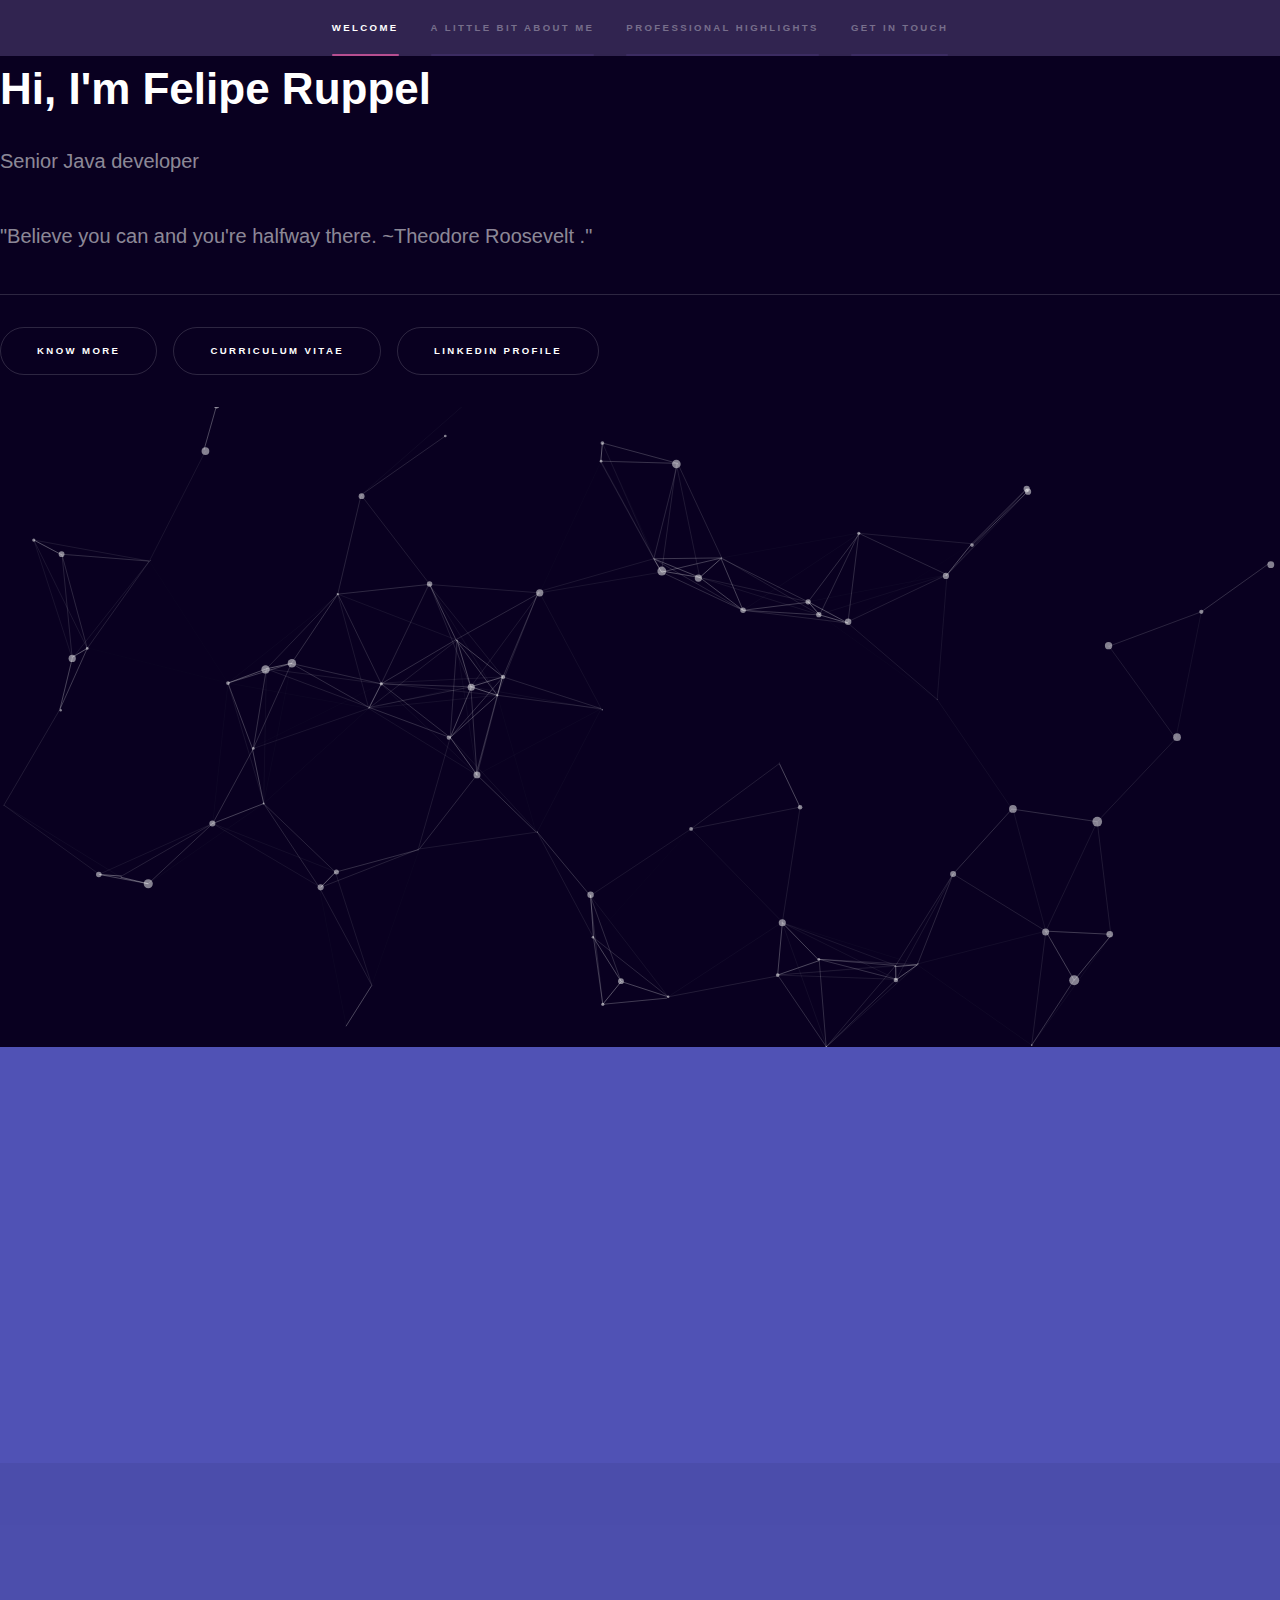
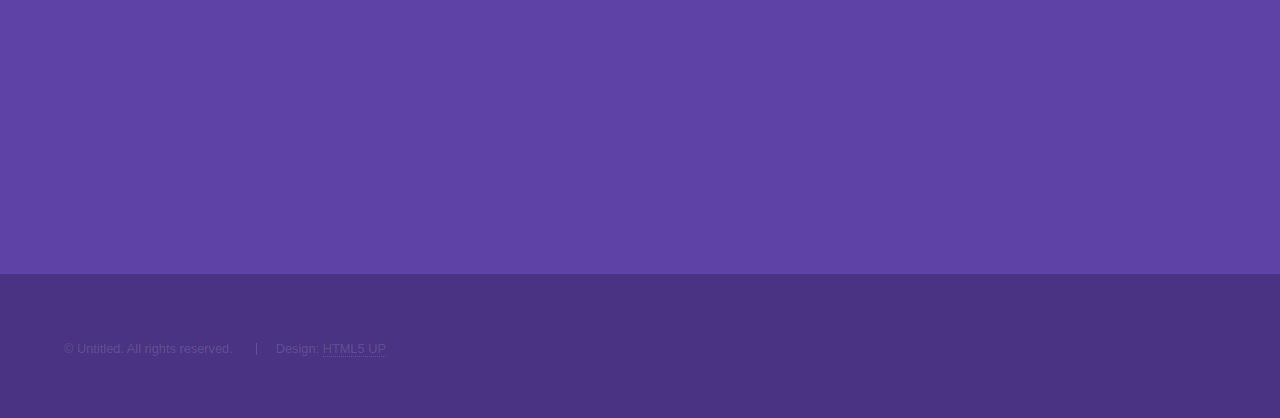
<file: hyperspace/index.html>
<!DOCTYPE HTML>
<!--
	Hyperspace by HTML5 UP
	html5up.net | @ajlkn
	Free for personal and commercial use under the CCA 3.0 license (html5up.net/license)
-->
<html>

<head>
	<title>Felipe Ruppel</title>
	<link rel="icon" type="image/png" href="images/favicon.png">
	<meta charset="utf-8" />
	<meta name="viewport" content="width=device-width, initial-scale=1, user-scalable=no" />
	<link rel="stylesheet" href="css/style.css"/>
	<link rel="stylesheet" href="assets/css/main.css" />
	<link rel="stylesheet" href="assets/css/mine.css" />


	<link href="assets/jquery/jquery.roadmap.min.css" rel="stylesheet" type="text/css" />

	<noscript>
		<link rel="stylesheet" href="assets/css/noscript.css" /></noscript>
</head>

<body class="is-preload">

	<!-- Sidebar -->
	<section id="sidebar">
		<div class="inner">
<!-- 			<div style="width: 100%; text-align: center">
				<img style="width: 70%" src="images/FR_logo.svg">
			</div> -->
			<nav>
				<ul>
					<li><a href="#intro">Welcome</a></li>
					<li><a href="#about-me">A little bit about me</a></li>
					<li><a href="#highlights">Professional Highlights</a></li>
					<li><a href="#contact">Get in touch</a></li>
				</ul>
			</nav>
		</div>
	</section>

	<!-- Wrapper -->
	<div id="wrapper">

		<!-- Intro -->
		<section id="intro" class="wrapper style1 fullscreen fade-up">

			<!-- particles.js container -->
			<div id="particles-js">
				<div class="main__info">
					<h1 class="inner">Hi, I'm Felipe Ruppel</h1>
					<p class="under__text inner">Senior Java developer</p>
					<p id="quotes" class="under__text--quote">"Believe you can and you're halfway there. ~Theodore Roosevelt ."</p>
					<hr>
					<ul class="actions">
						<li><a href="#about-me" class="button scrolly">Know more</a></li>
						<li><a href="assets/Felipe_Ruppel_Resume.pdf" class="button scrolly">Curriculum Vitae</a></li>
						<li><a href="https://www.linkedin.com/in/feliperuppel/" class="button scrolly">LinkedIn Profile</a></li>
					</ul>
				</div>
			</div>
<!--  			<div class="inner">
				<h1>Hi, I'm Felipe Ruppel</h1>
				<p class="under__text">Senior Java developer</p>
				<p id="quotes" class="under__text--quote">"Just trying to make something great before I die."</p>
				<ul class="actions">
					<li><a href="#about-me" class="button scrolly">Know more</a></li>
					<li><a href="assets/Felipe_Ruppel_Resume.pdf" class="button scrolly">Curriculum Vitae</a></li>
					<li><a href="https://www.linkedin.com/in/feliperuppel/" class="button scrolly">LinkedIn Profile</a></li>
				</ul>
			</div>  -->
		</section>

		<!-- About me -->
		<section id="about-me" class="wrapper style2 spotlights">
			<section>
				<div class="content first__section">
					<div class="inner">
						<h2 class="titles">First try</h2>
						<p>My first try was in the Physical education, I spent 4 years in the college studying this topic. Didn't work
							out.</p>
						<p>After that I was trying to find my place in the world, after a few jobs, and a few courses I ended up in this
							unexpected course where they were teaching somehting awesome called 'Software Development'. It was challenging
							and exciting, so I just decided: This is what I want for my life.</p>
						<p>And this is how I got my second graduation, now the right one for me.</p>
						<!-- <ul class="actions">
										<li><a href="generic.html" class="button">Learn more</a></li>
									</ul> -->
					</div>
				</div>
			</section>
			<section>
				<div class="content">
					<div class="inner">
						<h2 class="titles">As an IT professional...</h2>
						<p>I am passionate about technology and love learning new things. I'm a Linux enthusiast with more than
							5 years coding, mostly in Java. I'm a fast learner, hardworking and focused professional. In my actual
							job, I have been recognized for high standards on deliveries, innovative ideas, and great teamwork.
							I'm looking for a work environment where I can be challenged to do my best, and keep learning new
							things every day. Where sharing knowledge and exchanging experiences is a common practice.
						</p>
						<!-- <ul class="actions">
										<li><a href="generic.html" class="button">Learn more</a></li>
									</ul> -->
					</div>
				</div>
			</section>
			<section>
				<div class="content skills__section">
					<div class="inner">
						<h2 class="titles">Skills</h2>
						<div class="skill-section-container">
							<div class="skill-section-title">
								<h3>Languages</h3>
							</div>
							<div class="skill-section-itens">
								<p><b>Portuguese</b>: Native
									<br /><b>English</b>: Full Professional Proficiency</p>
							</div>
						</div>
						<div class="skill-section-container">
							<div class="skill-section-title">
								<h3>Technical Expertise</h3>
							</div>
							<div class="skill-section-itens">
								<p><b>Programming Languages</b>: Java, Javascript, SQL, PL/SQL
									<br /><b>Frameworks</b>: Spring, Spring Boot, Spring Cloud, Spring Data, Hibernate, JPA, JUnit, Mockito,
									Selenium, JQuery, JSP, JSF, Primefaces
									<br /><b>Tools and Services</b>: Oracle Database, Maven, SSH, Splunk, SVN, GIT, Docker, Kafka, Mongo DB,
									Redis, Azure
									<br /><b>Methodologies</b>: Agile, SCRUM, TDD, BDD
									<br /><b>Operational Systems</b>: Linux, Windows</p>
							</div>
						</div>
					</div>
				</div>
			</section>
		</section>

		<!-- highlights -->
		<section id="highlights" class="wrapper style3 fade-up">
			<div class="inner">
				<h2 class="titles">Where I have been in the last years...</h2>
				<div id="my-timeline"></div>
			</div>
		</section>

		<!-- Contact -->
		<section id="contact" class="wrapper style1 fade-up">
			<div class="inner">
				<h2 class="titles">Get in touch</h2>
				<p>Hey, if you want to talk to me, feel free :)</p>
				<div class="split style1">
					<section>
						<form method="post" action="#">
							<div class="fields">
								<div class="field half">
									<label for="name">Name</label>
									<input type="text" name="name" id="name" />
								</div>
								<div class="field half">
									<label for="email">Email</label>
									<input type="text" name="email" id="email" />
								</div>
								<div class="field">
									<label for="message">Message</label>
									<textarea name="message" id="message" rows="5"></textarea>
								</div>
							</div>
							<ul class="actions">
								<li><a href="" class="button submit">Send Message</a></li>
							</ul>
						</form>
					</section>
					<section>
						<ul class="contact">
							<li>
								<h3>Current Living</h3>
								<span>Somewhere in Curitiba - Brazil</span>
							</li>
							<li>
								<h3>Email</h3>
								<a href="#">feliperuppel@gmail.com</a>
							</li>
							<li>
								<h3>Phone</h3>
								<span>+55 41 991536611</span>
							</li>
							<li>
								<h3>Social</h3>
								<ul class="icons">
									<li><a href="https://www.linkedin.com/in/feliperuppel/" class="fa-twitter"><span class="label">Twitter</span></a></li>
									<li><a href="https://www.linkedin.com/in/feliperuppel/" class="fa-facebook"><span class="label">Facebook</span></a></li>
									<li><a href="https://www.linkedin.com/in/feliperuppel/" class="fa-github"><span class="label">GitHub</span></a></li>
									<li><a href="https://www.linkedin.com/in/feliperuppel/" class="fa-instagram"><span class="label">Instagram</span></a></li>
									<li><a href="https://www.linkedin.com/in/feliperuppel/" class="fa-linkedin"><span class="label">LinkedIn</span></a></li>
								</ul>
							</li>
						</ul>
					</section>
				</div>
			</div>
		</section>

	</div>

	<!-- Footer -->
	<footer id="footer" class="wrapper style1-alt">
		<div class="inner">
			<ul class="menu">
				<li>&copy; Untitled. All rights reserved.</li>
				<li>Design: <a href="http://html5up.net">HTML5 UP</a></li>
			</ul>
		</div>
	</footer>

	<!-- Scripts -->
	<script src="assets/js/jquery.min.js"></script>
	<script src="assets/js/jquery.scrollex.min.js"></script>
	<script src="assets/js/jquery.scrolly.min.js"></script>
	<script src="assets/js/browser.min.js"></script>
	<script src="assets/js/breakpoints.min.js"></script>
	<script src="assets/js/util.js"></script>
	<script src="assets/js/main.js"></script>
	<!-- Include jQuery Timeline Plugin -->
	<script src="assets/jquery/jquery.roadmap.min.js" type="text/javascript"></script>

	<script type="text/javascript">
		$(document).ready(function () {

			var events = [{
					date: 'October 2018 - Present',
					content: 'GFT / Toyota Bank <br />' +
						'<i>Senior Software Engineer</i>',
				},
				{
					date: 'January 2018 - October 2018',
					content: 'Wipro <br />' +
						'<i>Tech Leader</i>'
				},
				{
					date: 'December 2017 - October 2018',
					content: 'Mastercard <br />' +
						'<i>Senior BizOps Engineer</i>'
				},
				{
					date: 'September 2016 - December 2017',
					content: 'Wipro <br />' +
						'<i>Senior Software Engineer</i>'
				},
				{
					date: 'October 2014 - September 2016',
					content: 'Wipro / Mastercard <br />' +
						'<i>Full Stack Java Developer</i>'
				},
				{
					date: 'January 2012 - September 2014',
					content: 'Global Village Telecom (GVT) <br />' +
						'<i>Software Developer</i>'
				},
				{
					date: 'November 2010 - December 2011',
					content: 'Global Village Telecom (GVT) <br />' +
						'<i>Intern</i>'
				},
				{
					date: 'September 2009 - October 2010',
					content: 'Condor Super Center <br />' +
						'<i>Computer Techician</i>'
				}

			];

			$('#my-timeline').roadmap(events, {
				orientation: 'auto',
				eventsPerSlide: 4,
				slide: 1/* ,
				prevArrow: '<i class="material-icons">keyboard_arrow_left</i>',
				nextArrow: '<i class="material-icons">keyboard_arrow_right</i>' */
			});
		});
	</script>

	<!--Script for Particurls JS-->
	<!-- scripts -->
	<script src="particles.js"></script>
	<script src="js/app.js"></script>

	<!-- stats.js -->
	<script src="js/lib/stats.js"></script>
	<script>
		var count_particles, stats, update;
		stats = new Stats;
		stats.setMode(0);
		stats.domElement.style.position = 'absolute';
		stats.domElement.style.left = '0px';
		stats.domElement.style.top = '0px';
		document.body.appendChild(stats.domElement);
		count_particles = document.querySelector('.js-count-particles');
		update = function () {
			stats.begin();
			stats.end();
			if (window.pJSDom[0].pJS.particles && window.pJSDom[0].pJS.particles.array) {
				count_particles.innerText = window.pJSDom[0].pJS.particles.array.length;
			}
			requestAnimationFrame(update);
		};
		requestAnimationFrame(update);
	</script>







</body>

</html>
</file>
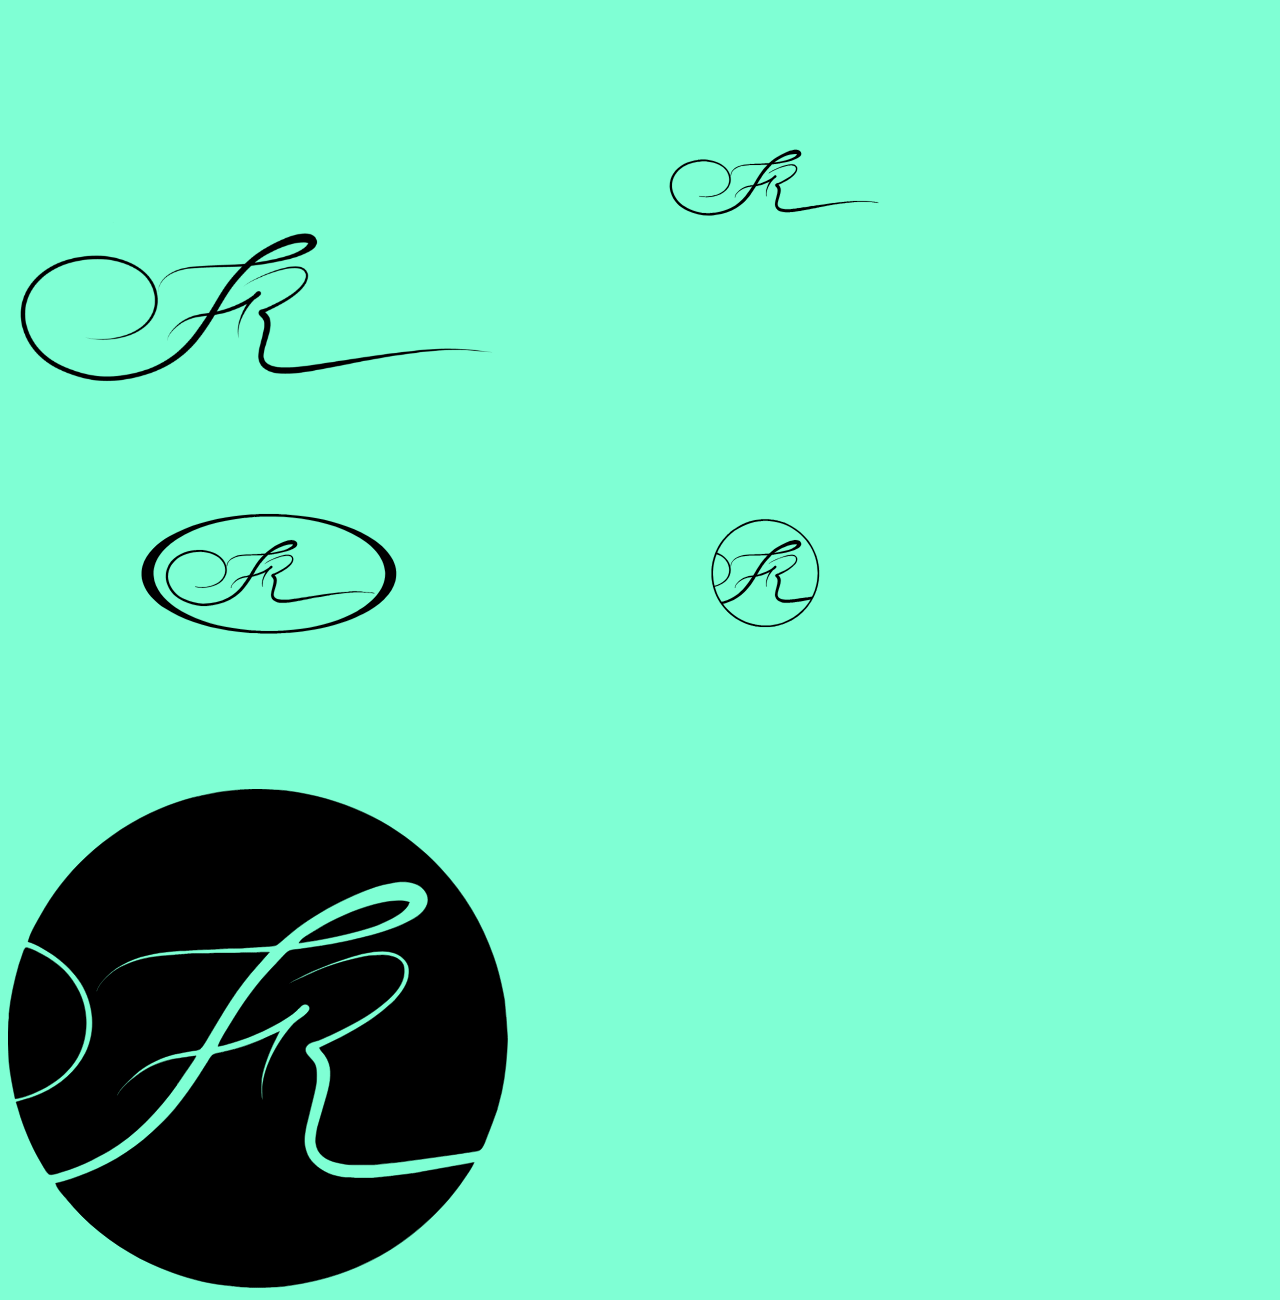
<file: home.html>
<!DOCTYPE html>
<html>

<head>
    <meta charset="UTF-8">
    <title>Felipe Ruppel</title>
    <link rel="stylesheet" type="text/css" href="style.css" />
</head>

<body>

    <img src="images/FR_logo.png" alt="" />
    <img src="images/FR_logo.svg" alt="" />
    <img src="images/FR_logo_elipse.svg" alt="" />
    <img src="images/FR_logo_circulo.svg" alt="" />
    <img src="images/FR_logo_circulo_invertido.svg" alt="" />

</body>

</html>
</file>
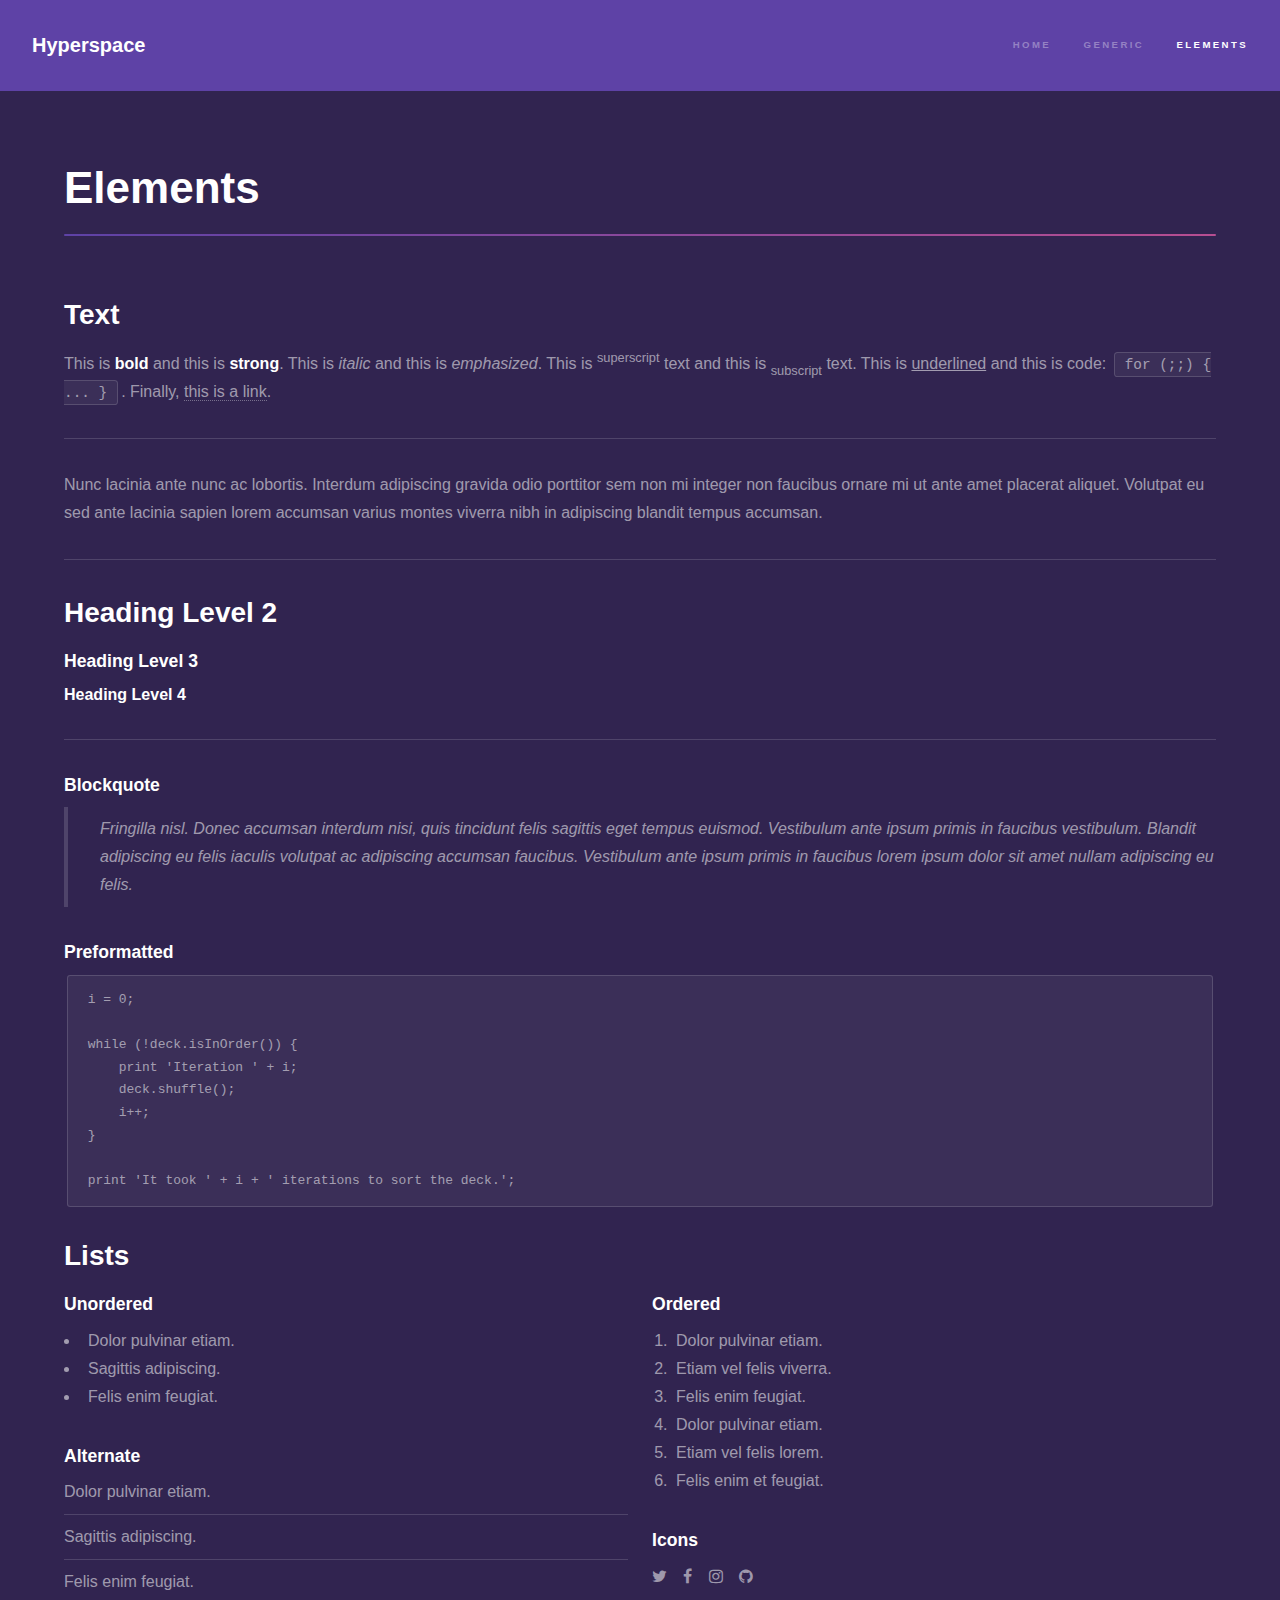
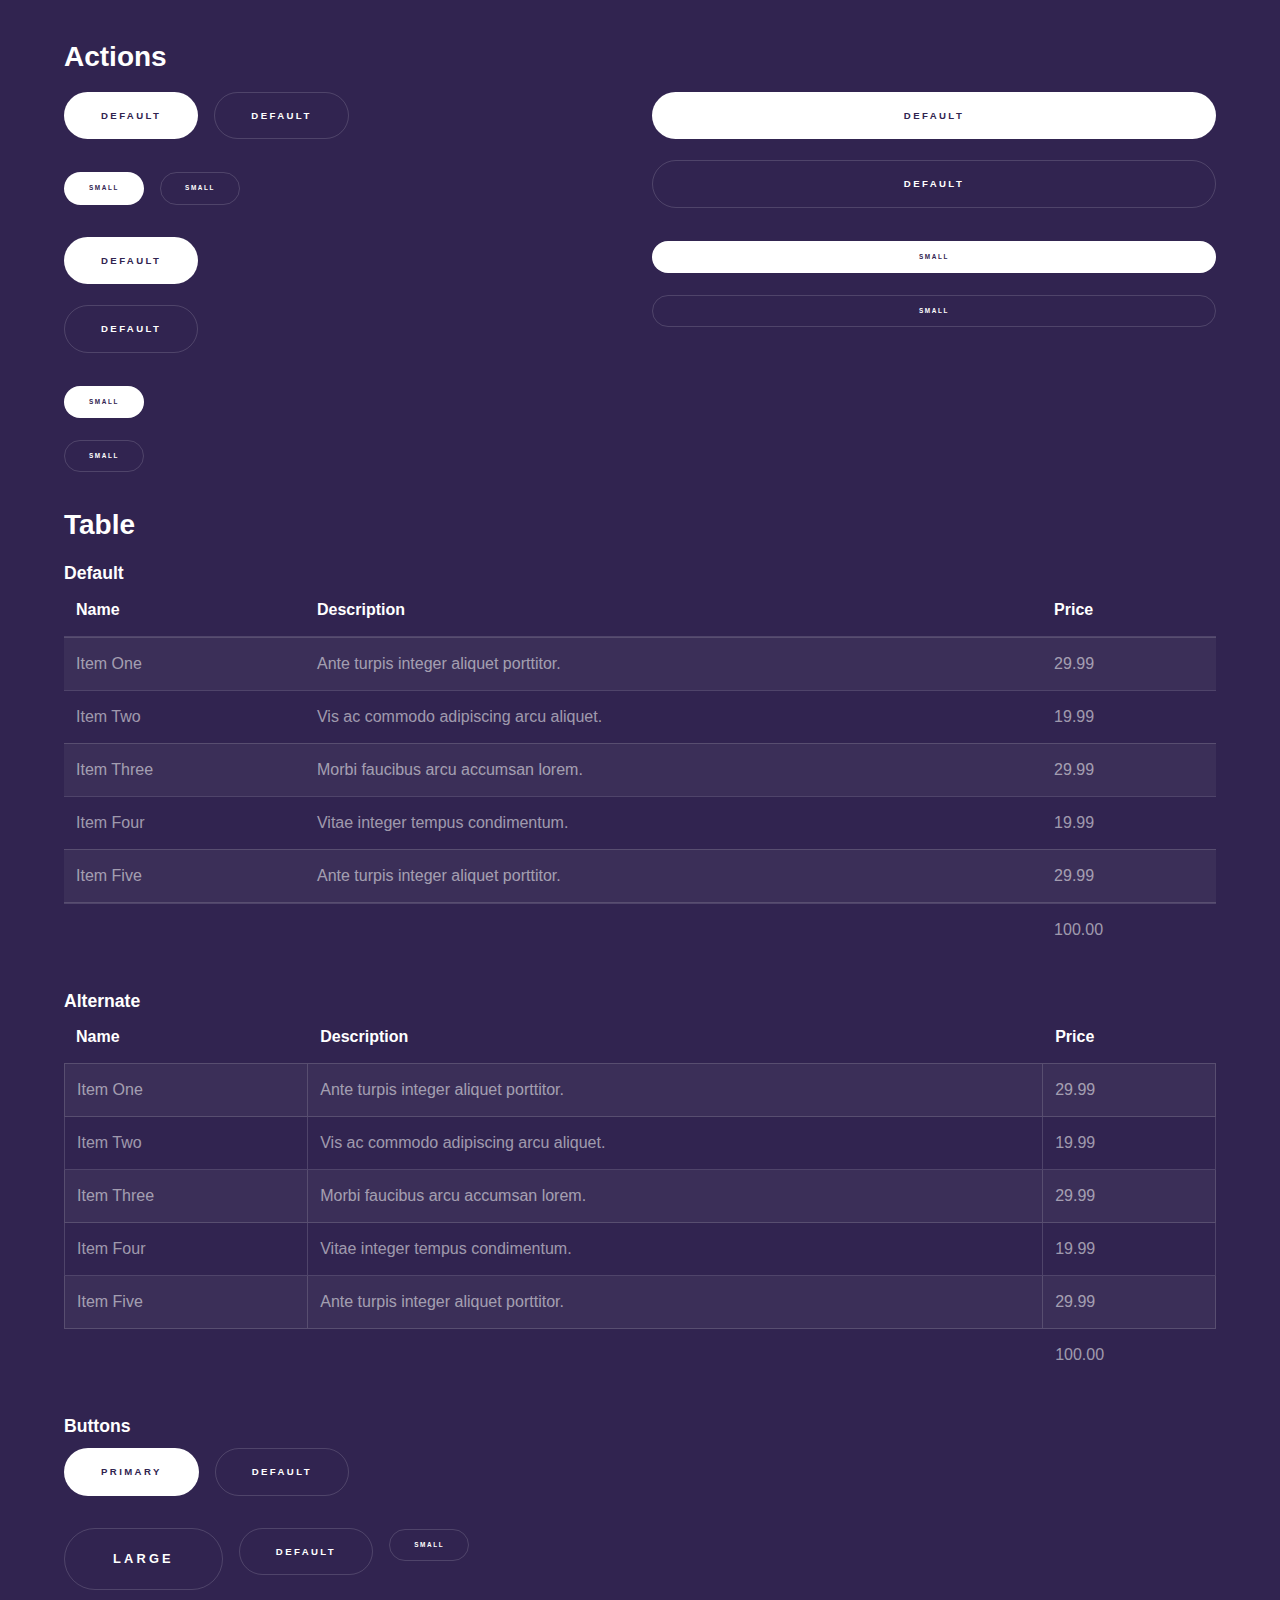
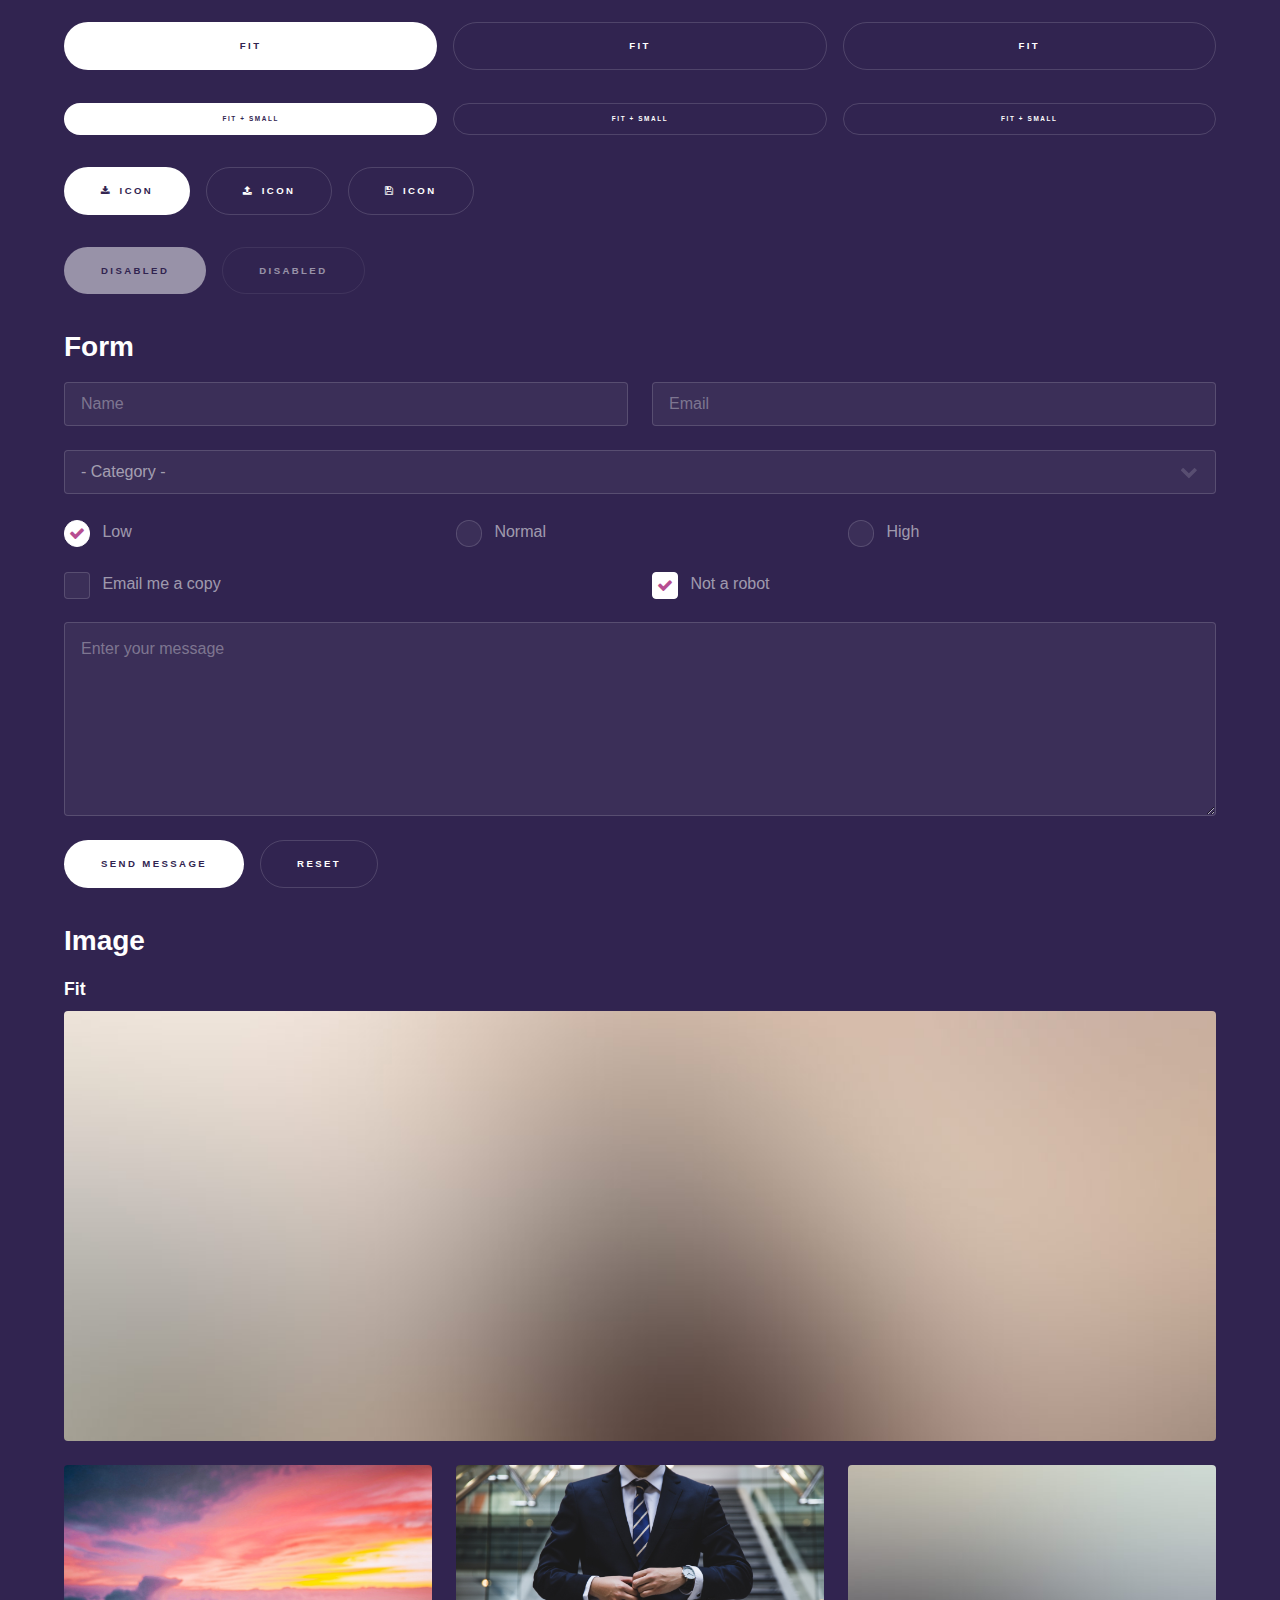
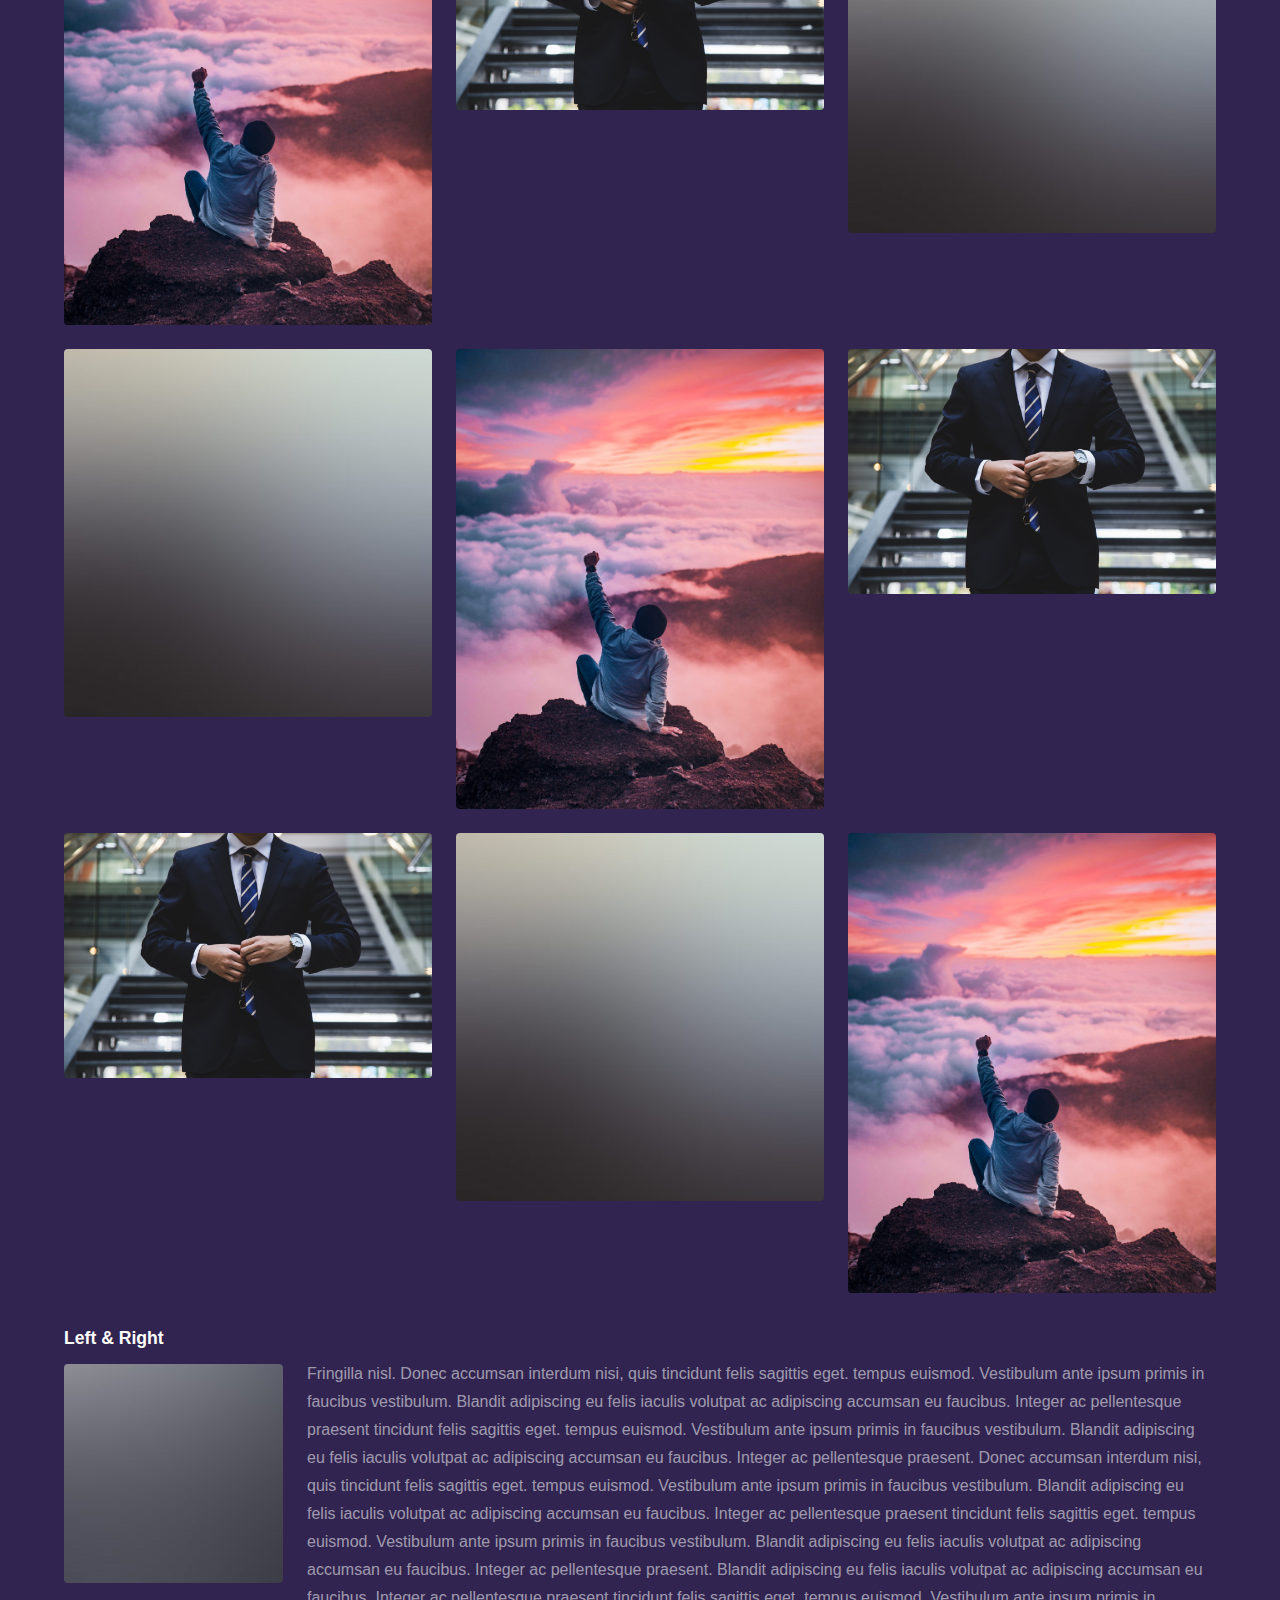
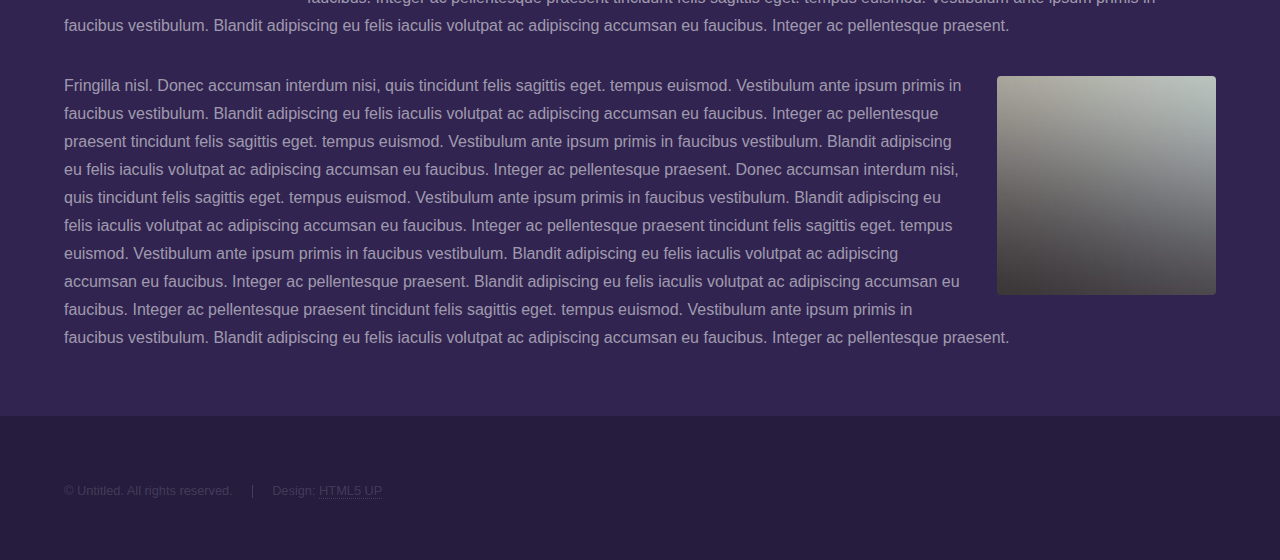
<file: hyperspace/elements.html>
<!DOCTYPE HTML>
<!--
	Hyperspace by HTML5 UP
	html5up.net | @ajlkn
	Free for personal and commercial use under the CCA 3.0 license (html5up.net/license)
-->
<html>
	<head>
		<title>Elements - Hyperspace by HTML5 UP</title>
		<meta charset="utf-8" />
		<meta name="viewport" content="width=device-width, initial-scale=1, user-scalable=no" />
		<link rel="stylesheet" href="assets/css/main.css" />
		<noscript><link rel="stylesheet" href="assets/css/noscript.css" /></noscript>
	</head>
	<body class="is-preload">

		<!-- Header -->
			<header id="header">
				<a href="index.html" class="title">Hyperspace</a>
				<nav>
					<ul>
						<li><a href="index.html">Home</a></li>
						<li><a href="generic.html">Generic</a></li>
						<li><a href="elements.html"  class="active">Elements</a></li>
					</ul>
				</nav>
			</header>

		<!-- Wrapper -->
			<div id="wrapper">

				<!-- Main -->
					<section id="main" class="wrapper">
						<div class="inner">
							<h1 class="major">Elements</h1>

							<!-- Text -->
								<section>
									<h2>Text</h2>
									<p>This is <b>bold</b> and this is <strong>strong</strong>. This is <i>italic</i> and this is <em>emphasized</em>.
									This is <sup>superscript</sup> text and this is <sub>subscript</sub> text.
									This is <u>underlined</u> and this is code: <code>for (;;) { ... }</code>. Finally, <a href="#">this is a link</a>.</p>
									<hr />
									<p>Nunc lacinia ante nunc ac lobortis. Interdum adipiscing gravida odio porttitor sem non mi integer non faucibus ornare mi ut ante amet placerat aliquet. Volutpat eu sed ante lacinia sapien lorem accumsan varius montes viverra nibh in adipiscing blandit tempus accumsan.</p>
									<hr />
									<h2>Heading Level 2</h2>
									<h3>Heading Level 3</h3>
									<h4>Heading Level 4</h4>
									<hr />
									<h3>Blockquote</h3>
									<blockquote>Fringilla nisl. Donec accumsan interdum nisi, quis tincidunt felis sagittis eget tempus euismod. Vestibulum ante ipsum primis in faucibus vestibulum. Blandit adipiscing eu felis iaculis volutpat ac adipiscing accumsan faucibus. Vestibulum ante ipsum primis in faucibus lorem ipsum dolor sit amet nullam adipiscing eu felis.</blockquote>
									<h3>Preformatted</h3>
									<pre><code>i = 0;

while (!deck.isInOrder()) {
    print 'Iteration ' + i;
    deck.shuffle();
    i++;
}

print 'It took ' + i + ' iterations to sort the deck.';</code></pre>
								</section>

							<!-- Lists -->
								<section>
									<h2>Lists</h2>
									<div class="row">
										<div class="col-6 col-12-medium">
											<h3>Unordered</h3>
											<ul>
												<li>Dolor pulvinar etiam.</li>
												<li>Sagittis adipiscing.</li>
												<li>Felis enim feugiat.</li>
											</ul>
											<h3>Alternate</h3>
											<ul class="alt">
												<li>Dolor pulvinar etiam.</li>
												<li>Sagittis adipiscing.</li>
												<li>Felis enim feugiat.</li>
											</ul>
										</div>
										<div class="col-6 col-12-medium">
											<h3>Ordered</h3>
											<ol>
												<li>Dolor pulvinar etiam.</li>
												<li>Etiam vel felis viverra.</li>
												<li>Felis enim feugiat.</li>
												<li>Dolor pulvinar etiam.</li>
												<li>Etiam vel felis lorem.</li>
												<li>Felis enim et feugiat.</li>
											</ol>
											<h3>Icons</h3>
											<ul class="icons">
												<li><a href="#" class="icon fa-twitter"><span class="label">Twitter</span></a></li>
												<li><a href="#" class="icon fa-facebook"><span class="label">Facebook</span></a></li>
												<li><a href="#" class="icon fa-instagram"><span class="label">Instagram</span></a></li>
												<li><a href="#" class="icon fa-github"><span class="label">Github</span></a></li>
											</ul>
										</div>
									</div>
									<h2>Actions</h2>
									<div class="row">
										<div class="col-6 col-12-medium">
											<ul class="actions">
												<li><a href="#" class="button primary">Default</a></li>
												<li><a href="#" class="button">Default</a></li>
											</ul>
											<ul class="actions small">
												<li><a href="#" class="button primary small">Small</a></li>
												<li><a href="#" class="button small">Small</a></li>
											</ul>
											<ul class="actions stacked">
												<li><a href="#" class="button primary">Default</a></li>
												<li><a href="#" class="button">Default</a></li>
											</ul>
											<ul class="actions stacked">
												<li><a href="#" class="button primary small">Small</a></li>
												<li><a href="#" class="button small">Small</a></li>
											</ul>
										</div>
										<div class="col-6 col-12-medium">
											<ul class="actions stacked">
												<li><a href="#" class="button primary fit">Default</a></li>
												<li><a href="#" class="button fit">Default</a></li>
											</ul>
											<ul class="actions stacked">
												<li><a href="#" class="button primary small fit">Small</a></li>
												<li><a href="#" class="button small fit">Small</a></li>
											</ul>
										</div>
									</div>
								</section>

							<!-- Table -->
								<section>
									<h2>Table</h2>
									<h3>Default</h3>
									<div class="table-wrapper">
										<table>
											<thead>
												<tr>
													<th>Name</th>
													<th>Description</th>
													<th>Price</th>
												</tr>
											</thead>
											<tbody>
												<tr>
													<td>Item One</td>
													<td>Ante turpis integer aliquet porttitor.</td>
													<td>29.99</td>
												</tr>
												<tr>
													<td>Item Two</td>
													<td>Vis ac commodo adipiscing arcu aliquet.</td>
													<td>19.99</td>
												</tr>
												<tr>
													<td>Item Three</td>
													<td> Morbi faucibus arcu accumsan lorem.</td>
													<td>29.99</td>
												</tr>
												<tr>
													<td>Item Four</td>
													<td>Vitae integer tempus condimentum.</td>
													<td>19.99</td>
												</tr>
												<tr>
													<td>Item Five</td>
													<td>Ante turpis integer aliquet porttitor.</td>
													<td>29.99</td>
												</tr>
											</tbody>
											<tfoot>
												<tr>
													<td colspan="2"></td>
													<td>100.00</td>
												</tr>
											</tfoot>
										</table>
									</div>

									<h3>Alternate</h3>
									<div class="table-wrapper">
										<table class="alt">
											<thead>
												<tr>
													<th>Name</th>
													<th>Description</th>
													<th>Price</th>
												</tr>
											</thead>
											<tbody>
												<tr>
													<td>Item One</td>
													<td>Ante turpis integer aliquet porttitor.</td>
													<td>29.99</td>
												</tr>
												<tr>
													<td>Item Two</td>
													<td>Vis ac commodo adipiscing arcu aliquet.</td>
													<td>19.99</td>
												</tr>
												<tr>
													<td>Item Three</td>
													<td> Morbi faucibus arcu accumsan lorem.</td>
													<td>29.99</td>
												</tr>
												<tr>
													<td>Item Four</td>
													<td>Vitae integer tempus condimentum.</td>
													<td>19.99</td>
												</tr>
												<tr>
													<td>Item Five</td>
													<td>Ante turpis integer aliquet porttitor.</td>
													<td>29.99</td>
												</tr>
											</tbody>
											<tfoot>
												<tr>
													<td colspan="2"></td>
													<td>100.00</td>
												</tr>
											</tfoot>
										</table>
									</div>
								</section>

							<!-- Buttons -->
								<section>
									<h3>Buttons</h3>
									<ul class="actions">
										<li><a href="#" class="button primary">Primary</a></li>
										<li><a href="#" class="button">Default</a></li>
									</ul>
									<ul class="actions">
										<li><a href="#" class="button large">Large</a></li>
										<li><a href="#" class="button">Default</a></li>
										<li><a href="#" class="button small">Small</a></li>
									</ul>
									<ul class="actions fit">
										<li><a href="#" class="button primary fit">Fit</a></li>
										<li><a href="#" class="button fit">Fit</a></li>
										<li><a href="#" class="button fit">Fit</a></li>
									</ul>
									<ul class="actions fit small">
										<li><a href="#" class="button primary fit small">Fit + Small</a></li>
										<li><a href="#" class="button fit small">Fit + Small</a></li>
										<li><a href="#" class="button fit small">Fit + Small</a></li>
									</ul>
									<ul class="actions">
										<li><a href="#" class="button primary icon fa-download">Icon</a></li>
										<li><a href="#" class="button icon fa-upload">Icon</a></li>
										<li><a href="#" class="button icon fa-save">Icon</a></li>
									</ul>
									<ul class="actions">
										<li><span class="button primary disabled">Disabled</span></li>
										<li><span class="button disabled">Disabled</span></li>
									</ul>
								</section>

							<!-- Form -->
								<section>
									<h2>Form</h2>
									<form method="post" action="#">
										<div class="row gtr-uniform">
											<div class="col-6 col-12-xsmall">
												<input type="text" name="demo-name" id="demo-name" value="" placeholder="Name" />
											</div>
											<div class="col-6 col-12-xsmall">
												<input type="email" name="demo-email" id="demo-email" value="" placeholder="Email" />
											</div>
											<div class="col-12">
												<select name="demo-category" id="demo-category">
													<option value="">- Category -</option>
													<option value="1">Manufacturing</option>
													<option value="1">Shipping</option>
													<option value="1">Administration</option>
													<option value="1">Human Resources</option>
												</select>
											</div>
											<div class="col-4 col-12-small">
												<input type="radio" id="demo-priority-low" name="demo-priority" checked>
												<label for="demo-priority-low">Low</label>
											</div>
											<div class="col-4 col-12-small">
												<input type="radio" id="demo-priority-normal" name="demo-priority">
												<label for="demo-priority-normal">Normal</label>
											</div>
											<div class="col-4 col-12-small">
												<input type="radio" id="demo-priority-high" name="demo-priority">
												<label for="demo-priority-high">High</label>
											</div>
											<div class="col-6 col-12-small">
												<input type="checkbox" id="demo-copy" name="demo-copy">
												<label for="demo-copy">Email me a copy</label>
											</div>
											<div class="col-6 col-12-small">
												<input type="checkbox" id="demo-human" name="demo-human" checked>
												<label for="demo-human">Not a robot</label>
											</div>
											<div class="col-12">
												<textarea name="demo-message" id="demo-message" placeholder="Enter your message" rows="6"></textarea>
											</div>
											<div class="col-12">
												<ul class="actions">
													<li><input type="submit" value="Send Message" class="primary" /></li>
													<li><input type="reset" value="Reset" /></li>
												</ul>
											</div>
										</div>
									</form>
								</section>

							<!-- Image -->
								<section>
									<h2>Image</h2>
									<h3>Fit</h3>
									<div class="box alt">
										<div class="row gtr-uniform">
											<div class="col-12"><span class="image fit"><img src="images/pic04.jpg" alt="" /></span></div>
											<div class="col-4"><span class="image fit"><img src="images/pic01.jpg" alt="" /></span></div>
											<div class="col-4"><span class="image fit"><img src="images/pic02.jpg" alt="" /></span></div>
											<div class="col-4"><span class="image fit"><img src="images/pic03.jpg" alt="" /></span></div>
											<div class="col-4"><span class="image fit"><img src="images/pic03.jpg" alt="" /></span></div>
											<div class="col-4"><span class="image fit"><img src="images/pic01.jpg" alt="" /></span></div>
											<div class="col-4"><span class="image fit"><img src="images/pic02.jpg" alt="" /></span></div>
											<div class="col-4"><span class="image fit"><img src="images/pic02.jpg" alt="" /></span></div>
											<div class="col-4"><span class="image fit"><img src="images/pic03.jpg" alt="" /></span></div>
											<div class="col-4"><span class="image fit"><img src="images/pic01.jpg" alt="" /></span></div>
										</div>
									</div>
									<h3>Left &amp; Right</h3>
									<p><span class="image left"><img src="images/pic05.jpg" alt="" /></span>Fringilla nisl. Donec accumsan interdum nisi, quis tincidunt felis sagittis eget. tempus euismod. Vestibulum ante ipsum primis in faucibus vestibulum. Blandit adipiscing eu felis iaculis volutpat ac adipiscing accumsan eu faucibus. Integer ac pellentesque praesent tincidunt felis sagittis eget. tempus euismod. Vestibulum ante ipsum primis in faucibus vestibulum. Blandit adipiscing eu felis iaculis volutpat ac adipiscing accumsan eu faucibus. Integer ac pellentesque praesent. Donec accumsan interdum nisi, quis tincidunt felis sagittis eget. tempus euismod. Vestibulum ante ipsum primis in faucibus vestibulum. Blandit adipiscing eu felis iaculis volutpat ac adipiscing accumsan eu faucibus. Integer ac pellentesque praesent tincidunt felis sagittis eget. tempus euismod. Vestibulum ante ipsum primis in faucibus vestibulum. Blandit adipiscing eu felis iaculis volutpat ac adipiscing accumsan eu faucibus. Integer ac pellentesque praesent. Blandit adipiscing eu felis iaculis volutpat ac adipiscing accumsan eu faucibus. Integer ac pellentesque praesent tincidunt felis sagittis eget. tempus euismod. Vestibulum ante ipsum primis in faucibus vestibulum. Blandit adipiscing eu felis iaculis volutpat ac adipiscing accumsan eu faucibus. Integer ac pellentesque praesent.</p>
									<p><span class="image right"><img src="images/pic06.jpg" alt="" /></span>Fringilla nisl. Donec accumsan interdum nisi, quis tincidunt felis sagittis eget. tempus euismod. Vestibulum ante ipsum primis in faucibus vestibulum. Blandit adipiscing eu felis iaculis volutpat ac adipiscing accumsan eu faucibus. Integer ac pellentesque praesent tincidunt felis sagittis eget. tempus euismod. Vestibulum ante ipsum primis in faucibus vestibulum. Blandit adipiscing eu felis iaculis volutpat ac adipiscing accumsan eu faucibus. Integer ac pellentesque praesent. Donec accumsan interdum nisi, quis tincidunt felis sagittis eget. tempus euismod. Vestibulum ante ipsum primis in faucibus vestibulum. Blandit adipiscing eu felis iaculis volutpat ac adipiscing accumsan eu faucibus. Integer ac pellentesque praesent tincidunt felis sagittis eget. tempus euismod. Vestibulum ante ipsum primis in faucibus vestibulum. Blandit adipiscing eu felis iaculis volutpat ac adipiscing accumsan eu faucibus. Integer ac pellentesque praesent. Blandit adipiscing eu felis iaculis volutpat ac adipiscing accumsan eu faucibus. Integer ac pellentesque praesent tincidunt felis sagittis eget. tempus euismod. Vestibulum ante ipsum primis in faucibus vestibulum. Blandit adipiscing eu felis iaculis volutpat ac adipiscing accumsan eu faucibus. Integer ac pellentesque praesent.</p>
								</section>

						</div>
					</section>

			</div>

		<!-- Footer -->
			<footer id="footer" class="wrapper alt">
				<div class="inner">
					<ul class="menu">
						<li>&copy; Untitled. All rights reserved.</li><li>Design: <a href="http://html5up.net">HTML5 UP</a></li>
					</ul>
				</div>
			</footer>

		<!-- Scripts -->
			<script src="assets/js/jquery.min.js"></script>
			<script src="assets/js/jquery.scrollex.min.js"></script>
			<script src="assets/js/jquery.scrolly.min.js"></script>
			<script src="assets/js/browser.min.js"></script>
			<script src="assets/js/breakpoints.min.js"></script>
			<script src="assets/js/util.js"></script>
			<script src="assets/js/main.js"></script>

	</body>
</html>
</file>
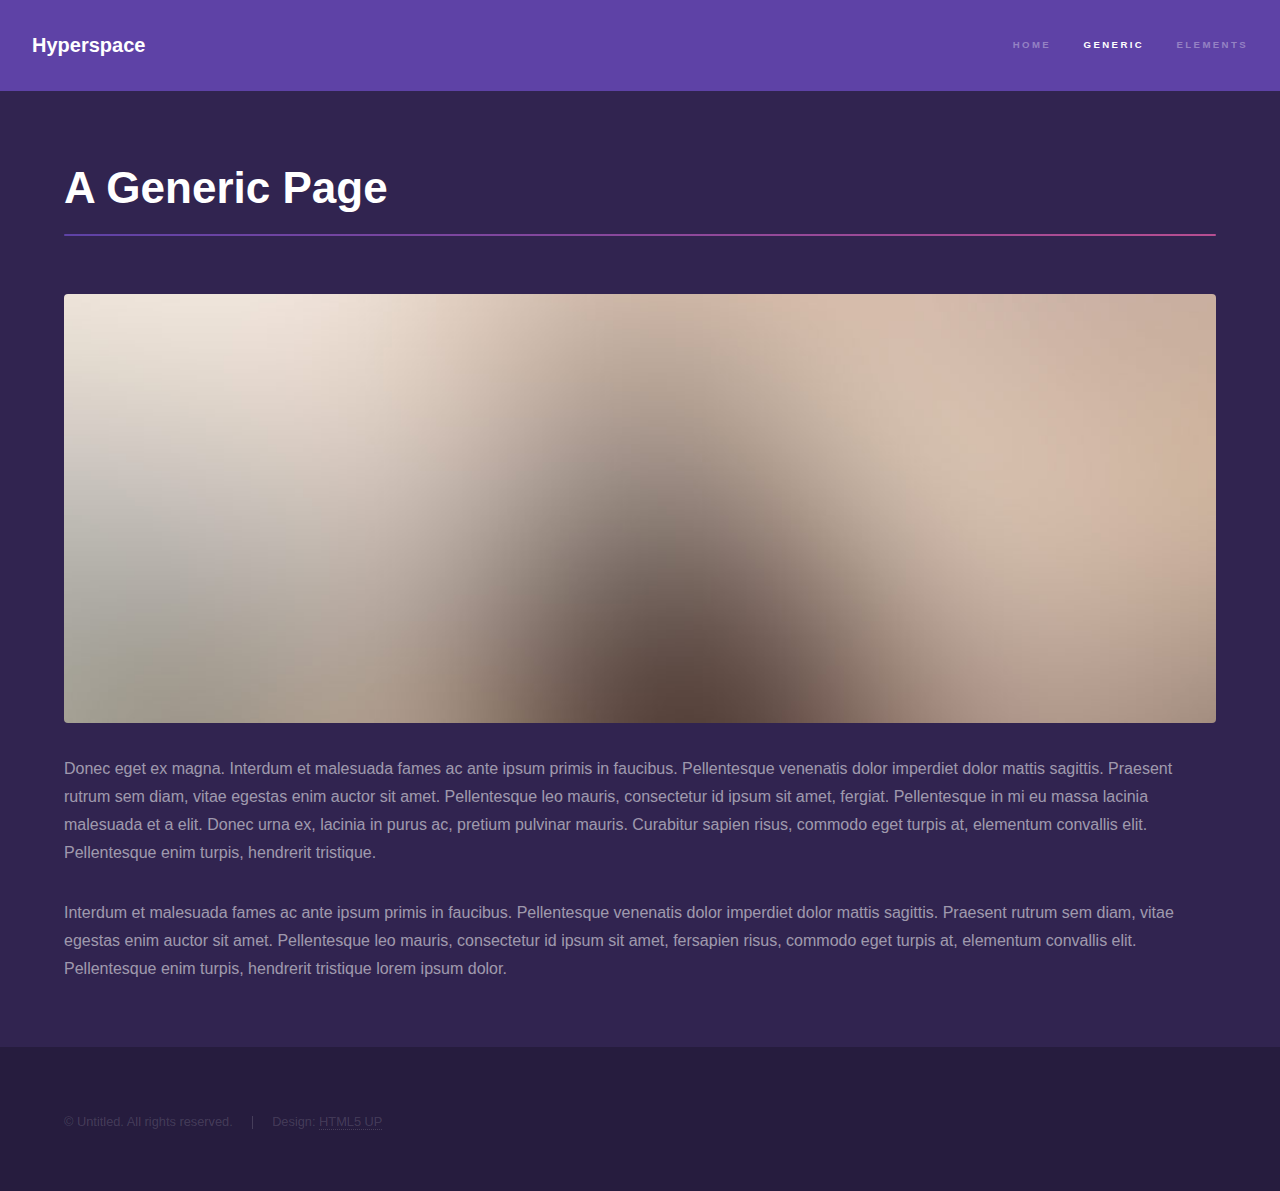
<file: hyperspace/generic.html>
<!DOCTYPE HTML>
<!--
	Hyperspace by HTML5 UP
	html5up.net | @ajlkn
	Free for personal and commercial use under the CCA 3.0 license (html5up.net/license)
-->
<html>
	<head>
		<title>Generic - Hyperspace by HTML5 UP</title>
		<meta charset="utf-8" />
		<meta name="viewport" content="width=device-width, initial-scale=1, user-scalable=no" />
		<link rel="stylesheet" href="assets/css/main.css" />
		<noscript><link rel="stylesheet" href="assets/css/noscript.css" /></noscript>
	</head>
	<body class="is-preload">

		<!-- Header -->
			<header id="header">
				<a href="index.html" class="title">Hyperspace</a>
				<nav>
					<ul>
						<li><a href="index.html">Home</a></li>
						<li><a href="generic.html" class="active">Generic</a></li>
						<li><a href="elements.html">Elements</a></li>
					</ul>
				</nav>
			</header>

		<!-- Wrapper -->
			<div id="wrapper">

				<!-- Main -->
					<section id="main" class="wrapper">
						<div class="inner">
							<h1 class="major">A Generic Page</h1>
							<span class="image fit"><img src="images/pic04.jpg" alt="" /></span>
							<p>Donec eget ex magna. Interdum et malesuada fames ac ante ipsum primis in faucibus. Pellentesque venenatis dolor imperdiet dolor mattis sagittis. Praesent rutrum sem diam, vitae egestas enim auctor sit amet. Pellentesque leo mauris, consectetur id ipsum sit amet, fergiat. Pellentesque in mi eu massa lacinia malesuada et a elit. Donec urna ex, lacinia in purus ac, pretium pulvinar mauris. Curabitur sapien risus, commodo eget turpis at, elementum convallis elit. Pellentesque enim turpis, hendrerit tristique.</p>
							<p>Interdum et malesuada fames ac ante ipsum primis in faucibus. Pellentesque venenatis dolor imperdiet dolor mattis sagittis. Praesent rutrum sem diam, vitae egestas enim auctor sit amet. Pellentesque leo mauris, consectetur id ipsum sit amet, fersapien risus, commodo eget turpis at, elementum convallis elit. Pellentesque enim turpis, hendrerit tristique lorem ipsum dolor.</p>
						</div>
					</section>

			</div>

		<!-- Footer -->
			<footer id="footer" class="wrapper alt">
				<div class="inner">
					<ul class="menu">
						<li>&copy; Untitled. All rights reserved.</li><li>Design: <a href="http://html5up.net">HTML5 UP</a></li>
					</ul>
				</div>
			</footer>

		<!-- Scripts -->
			<script src="assets/js/jquery.min.js"></script>
			<script src="assets/js/jquery.scrollex.min.js"></script>
			<script src="assets/js/jquery.scrolly.min.js"></script>
			<script src="assets/js/browser.min.js"></script>
			<script src="assets/js/breakpoints.min.js"></script>
			<script src="assets/js/util.js"></script>
			<script src="assets/js/main.js"></script>

	</body>
</html>
</file>
<file: hyperspace/assets/css/mine.css>
.skill-section-container{
    width: 100%;
    height: 100%;
    text-align: center;
    white-space: nowrap;
    overflow: hidden;
    text-overflow: ellipsis;
    padding: 3px;
    /* border: 1px solid black; */
    
}

.skill-section-title{
    height: 100%;
    width: 40%;
    float: left;
    text-align: right;
    padding: 10px;
}

.skill-section-itens{
    border-left: 1px solid black;
    width: 50%;
    float: left;
    text-align: left;
    padding: 10px;
}
</file>
<file: hyperspace/assets/css/noscript.css>
/*
	Hyperspace by HTML5 UP
	html5up.net | @ajlkn
	Free for personal and commercial use under the CCA 3.0 license (html5up.net/license)
*/

/* Spotlights */

	.spotlights > section > .image:before {
		opacity: 0 !important;
	}

	.spotlights > section > .content > .inner {
		-moz-transform: none !important;
		-webkit-transform: none !important;
		-ms-transform: none !important;
		transform: none !important;
		opacity: 1 !important;
	}

/* Wrapper */

	.wrapper > .inner {
		opacity: 1 !important;
		-moz-transform: none !important;
		-webkit-transform: none !important;
		-ms-transform: none !important;
		transform: none !important;
	}

/* Sidebar */

	#sidebar > .inner {
		opacity: 1 !important;
	}

	#sidebar nav > ul > li {
		-moz-transform: none !important;
		-webkit-transform: none !important;
		-ms-transform: none !important;
		transform: none !important;
		opacity: 1 !important;
	}
</file>
<file: style.css>
img{
    width: 500px;
}

body{
    background-color: aquamarine
}
</file>
<file: hyperspace/css/style.css>
/* =============================================================================
   HTML5 CSS Reset Minified - Eric Meyer
   ========================================================================== */

html,body,div,span,object,iframe,h1,h2,h3,h4,h5,h6,p,blockquote,pre,abbr,address,cite,code,del,dfn,em,img,ins,kbd,q,samp,small,strong,sub,sup,var,b,i,dl,dt,dd,ol,ul,li,fieldset,form,label,legend,table,caption,tbody,tfoot,thead,tr,th,td,article,aside,canvas,details,figcaption,figure,footer,header,hgroup,menu,nav,section,summary,time,mark,audio,video{margin:0;padding:0;border:0;outline:0;font-size:100%;vertical-align:baseline;background:transparent}
body{line-height:1}
article,aside,details,figcaption,figure,footer,header,hgroup,menu,nav,section{display:block}
nav ul{list-style:none}
blockquote,q{quotes:none}
blockquote:before,blockquote:after,q:before,q:after{content:none}
a{margin:0;padding:0;font-size:100%;vertical-align:baseline;background:transparent;text-decoration:none}
mark{background-color:#ff9;color:#000;font-style:italic;font-weight:bold}
del{text-decoration:line-through}
abbr[title],dfn[title]{border-bottom:1px dotted;cursor:help}
table{border-collapse:collapse;border-spacing:0}
hr{display:block;height:1px;border:0;border-top:1px solid #ccc;margin:1em 0;padding:0}
input,select{vertical-align:middle}
li{list-style:none}


/* =============================================================================
   My CSS
   ========================================================================== */

/* ---- base ---- */

html,body{ 
	width:100%;
	height:100%;
	background:#111;
}

html{
  -webkit-tap-highlight-color: rgba(0, 0, 0, 0);
}

body{
  font:normal 75% Arial, Helvetica, sans-serif;
}

canvas{
  display:block;
  vertical-align:bottom;
}


/* ---- stats.js ---- */

.count-particles{
  background: #000022;
  position: absolute;
  top: 48px;
  left: 0;
  width: 80px;
  color: #13E8E9;
  font-size: .8em;
  text-align: left;
  text-indent: 4px;
  line-height: 14px;
  padding-bottom: 2px;
  font-family: Helvetica, Arial, sans-serif;
  font-weight: bold;
}

.js-count-particles{
  font-size: 1.1em;
}

#stats,
.count-particles{
  -webkit-user-select: none;
  margin-top: 5px;
  margin-left: 5px;
}

#stats{
  border-radius: 3px 3px 0 0;
  overflow: hidden;
}

.count-particles{
  border-radius: 0 0 3px 3px;
}


/* ---- particles.js container ---- */

#particles-js{
  width: 100%;
  height: 100%;
  background-color: #090020;
  background-image: url('');
  background-size: cover;
  background-position: 50% 50%;
  background-repeat: no-repeat;
}
</file>
<file: hyperspace/assets/css/main.css>
@import url(font-awesome.min.css);

/*
	Hyperspace by HTML5 UP
	html5up.net | @ajlkn
	Free for personal and commercial use under the CCA 3.0 license (html5up.net/license)
*/

html, body, div, span, applet, object,
iframe, h1, h2, h3, h4, h5, h6, p, blockquote,
pre, a, abbr, acronym, address, big, cite,
code, del, dfn, em, img, ins, kbd, q, s, samp,
small, strike, strong, sub, sup, tt, var, b,
u, i, center, dl, dt, dd, ol, ul, li, fieldset,
form, label, legend, table, caption, tbody,
tfoot, thead, tr, th, td, article, aside,
canvas, details, embed, figure, figcaption,
footer, header, hgroup, menu, nav, output, ruby,
section, summary, time, mark, audio, video {
	margin: 0;
	padding: 0;
	border: 0;
	font-size: 100%;
	font: inherit;
	vertical-align: baseline;}

article, aside, details, figcaption, figure,
footer, header, hgroup, menu, nav, section {
	display: block;}

body {
	line-height: 1;
}

ol, ul {
	list-style: none;
}

blockquote, q {
	quotes: none;
}

	blockquote:before, blockquote:after, q:before, q:after {
		content: '';
		content: none;
	}

table {
	border-collapse: collapse;
	border-spacing: 0;
}

body {
	-webkit-text-size-adjust: none;
}

mark {
	background-color: transparent;
	color: inherit;
}

input::-moz-focus-inner {
	border: 0;
	padding: 0;
}

input, select, textarea {
	-moz-appearance: none;
	-webkit-appearance: none;
	-ms-appearance: none;
	appearance: none;
}

/* Basic */

	@-ms-viewport {
		width: device-width;
	}

	body {
		-ms-overflow-style: scrollbar;
	}

	@media screen and (max-width: 480px) {

		html, body {
			min-width: 320px;
		}

	}

	html {
		box-sizing: border-box;
	}

	*, *:before, *:after {
		box-sizing: inherit;
	}

	body {
		background: #312450;
	}

		body.is-preload *, body.is-preload *:before, body.is-preload *:after {
			-moz-animation: none !important;
			-webkit-animation: none !important;
			-ms-animation: none !important;
			animation: none !important;
			-moz-transition: none !important;
			-webkit-transition: none !important;
			-ms-transition: none !important;
			transition: none !important;
		}

/* Type */

	body, input, select, textarea {
		color: rgba(255, 255, 255, 0.55);
		font-family: Arial, Helvetica, sans-serif;
		font-size: 16.5pt;
		font-weight: normal;
		line-height: 1.75;
	}

		@media screen and (max-width: 1680px) {

			body, input, select, textarea {
				font-size: 13pt;
			}

		}

		@media screen and (max-width: 1280px) {

			body, input, select, textarea {
				font-size: 12pt;
			}

		}

		@media screen and (max-width: 360px) {

			body, input, select, textarea {
				font-size: 11pt;
			}

		}

	a {
		-moz-transition: color 0.2s ease, border-bottom-color 0.2s ease;
		-webkit-transition: color 0.2s ease, border-bottom-color 0.2s ease;
		-ms-transition: color 0.2s ease, border-bottom-color 0.2s ease;
		transition: color 0.2s ease, border-bottom-color 0.2s ease;
		border-bottom: dotted 1px rgba(255, 255, 255, 0.35);
		color: inherit;
		text-decoration: none;
	}

		a:hover {
			border-bottom-color: transparent;
			color: #ffffff;
		}

	strong, b {
		color: #ffffff;
		font-weight: bold;
	}

	em, i {
		font-style: italic;
	}

	p {
		margin: 0 0 2em 0;
	}

	h1, h2, h3, h4, h5, h6 {
		color: #ffffff;
		font-weight: bold;
		line-height: 1.5;
		margin: 0 0 0.5em 0;
	}

		h1 a, h2 a, h3 a, h4 a, h5 a, h6 a {
			color: inherit;
			text-decoration: none;
		}

	h1 {
		font-size: 2.75em;
	}

		h1.major {
			margin: 0 0 1.3em 0;
			position: relative;
			padding-bottom: 0.35em;
		}

			h1.major:after {
				background-image: -moz-linear-gradient(to right, #5e42a6, #b74e91);
				background-image: -webkit-linear-gradient(to right, #5e42a6, #b74e91);
				background-image: -ms-linear-gradient(to right, #5e42a6, #b74e91);
				background-image: linear-gradient(to right, #5e42a6, #b74e91);
				-moz-transition: max-width 0.2s ease;
				-webkit-transition: max-width 0.2s ease;
				-ms-transition: max-width 0.2s ease;
				transition: max-width 0.2s ease;
				border-radius: 0.2em;
				bottom: 0;
				content: '';
				height: 0.05em;
				position: absolute;
				right: 0;
				width: 100%;
			}

	h2 {
		font-size: 1.75em;
	}

	h3 {
		font-size: 1.1em;
	}

	h4 {
		font-size: 1em;
	}

	h5 {
		font-size: 0.8em;
	}

	h6 {
		font-size: 0.6em;
	}

	@media screen and (max-width: 736px) {

		h1 {
			font-size: 2em;
		}

		h2 {
			font-size: 1.25em;
		}

		h3 {
			font-size: 1em;
		}

		h4 {
			font-size: 0.8em;
		}

		h5 {
			font-size: 0.6em;
		}

		h6 {
			font-size: 0.6em;
		}

	}

	sub {
		font-size: 0.8em;
		position: relative;
		top: 0.5em;
	}

	sup {
		font-size: 0.8em;
		position: relative;
		top: -0.5em;
	}

	blockquote {
		border-left: solid 4px rgba(255, 255, 255, 0.15);
		font-style: italic;
		margin: 0 0 2em 0;
		padding: 0.5em 0 0.5em 2em;
	}

	code {
		background: rgba(255, 255, 255, 0.05);
		border-radius: 0.25em;
		border: solid 1px rgba(255, 255, 255, 0.15);
		font-family: "Courier New", monospace;
		font-size: 0.9em;
		margin: 0 0.25em;
		padding: 0.25em 0.65em;
	}

	pre {
		-webkit-overflow-scrolling: touch;
		font-family: "Courier New", monospace;
		font-size: 0.9em;
		margin: 0 0 2em 0;
	}

		pre code {
			display: block;
			line-height: 1.75em;
			padding: 1em 1.5em;
			overflow-x: auto;
		}

	hr {
		border: 0;
		border-bottom: solid 1px rgba(255, 255, 255, 0.15);
		margin: 2em 0;
	}

		hr.major {
			margin: 3em 0;
		}

	.align-left {
		text-align: left;
	}

	.align-center {
		text-align: center;
	}

	.align-right {
		text-align: right;
	}

/* Row */

	.row {
		display: flex;
		flex-wrap: wrap;
		box-sizing: border-box;
		align-items: stretch;
	}

		.row > * {
			box-sizing: border-box;
		}

		.row.gtr-uniform > * > :last-child {
			margin-bottom: 0;
		}

		.row.aln-left {
			justify-content: flex-start;
		}

		.row.aln-center {
			justify-content: center;
		}

		.row.aln-right {
			justify-content: flex-end;
		}

		.row.aln-top {
			align-items: flex-start;
		}

		.row.aln-middle {
			align-items: center;
		}

		.row.aln-bottom {
			align-items: flex-end;
		}

		.row > .imp {
			order: -1;
		}

		.row > .col-1 {
			width: 8.3333333333%;
		}

		.row > .off-1 {
			margin-left: 8.3333333333%;
		}

		.row > .col-2 {
			width: 16.6666666667%;
		}

		.row > .off-2 {
			margin-left: 16.6666666667%;
		}

		.row > .col-3 {
			width: 25%;
		}

		.row > .off-3 {
			margin-left: 25%;
		}

		.row > .col-4 {
			width: 33.3333333333%;
		}

		.row > .off-4 {
			margin-left: 33.3333333333%;
		}

		.row > .col-5 {
			width: 41.6666666667%;
		}

		.row > .off-5 {
			margin-left: 41.6666666667%;
		}

		.row > .col-6 {
			width: 50%;
		}

		.row > .off-6 {
			margin-left: 50%;
		}

		.row > .col-7 {
			width: 58.3333333333%;
		}

		.row > .off-7 {
			margin-left: 58.3333333333%;
		}

		.row > .col-8 {
			width: 66.6666666667%;
		}

		.row > .off-8 {
			margin-left: 66.6666666667%;
		}

		.row > .col-9 {
			width: 75%;
		}

		.row > .off-9 {
			margin-left: 75%;
		}

		.row > .col-10 {
			width: 83.3333333333%;
		}

		.row > .off-10 {
			margin-left: 83.3333333333%;
		}

		.row > .col-11 {
			width: 91.6666666667%;
		}

		.row > .off-11 {
			margin-left: 91.6666666667%;
		}

		.row > .col-12 {
			width: 100%;
		}

		.row > .off-12 {
			margin-left: 100%;
		}

		.row.gtr-0 {
			margin-top: 0;
			margin-left: 0em;
		}

			.row.gtr-0 > * {
				padding: 0 0 0 0em;
			}

			.row.gtr-0.gtr-uniform {
				margin-top: 0em;
			}

				.row.gtr-0.gtr-uniform > * {
					padding-top: 0em;
				}

		.row.gtr-25 {
			margin-top: 0;
			margin-left: -0.375em;
		}

			.row.gtr-25 > * {
				padding: 0 0 0 0.375em;
			}

			.row.gtr-25.gtr-uniform {
				margin-top: -0.375em;
			}

				.row.gtr-25.gtr-uniform > * {
					padding-top: 0.375em;
				}

		.row.gtr-50 {
			margin-top: 0;
			margin-left: -0.75em;
		}

			.row.gtr-50 > * {
				padding: 0 0 0 0.75em;
			}

			.row.gtr-50.gtr-uniform {
				margin-top: -0.75em;
			}

				.row.gtr-50.gtr-uniform > * {
					padding-top: 0.75em;
				}

		.row {
			margin-top: 0;
			margin-left: -1.5em;
		}

			.row > * {
				padding: 0 0 0 1.5em;
			}

			.row.gtr-uniform {
				margin-top: -1.5em;
			}

				.row.gtr-uniform > * {
					padding-top: 1.5em;
				}

		.row.gtr-150 {
			margin-top: 0;
			margin-left: -2.25em;
		}

			.row.gtr-150 > * {
				padding: 0 0 0 2.25em;
			}

			.row.gtr-150.gtr-uniform {
				margin-top: -2.25em;
			}

				.row.gtr-150.gtr-uniform > * {
					padding-top: 2.25em;
				}

		.row.gtr-200 {
			margin-top: 0;
			margin-left: -3em;
		}

			.row.gtr-200 > * {
				padding: 0 0 0 3em;
			}

			.row.gtr-200.gtr-uniform {
				margin-top: -3em;
			}

				.row.gtr-200.gtr-uniform > * {
					padding-top: 3em;
				}

		@media screen and (max-width: 1680px) {

			.row {
				display: flex;
				flex-wrap: wrap;
				box-sizing: border-box;
				align-items: stretch;
			}

				.row > * {
					box-sizing: border-box;
				}

				.row.gtr-uniform > * > :last-child {
					margin-bottom: 0;
				}

				.row.aln-left {
					justify-content: flex-start;
				}

				.row.aln-center {
					justify-content: center;
				}

				.row.aln-right {
					justify-content: flex-end;
				}

				.row.aln-top {
					align-items: flex-start;
				}

				.row.aln-middle {
					align-items: center;
				}

				.row.aln-bottom {
					align-items: flex-end;
				}

				.row > .imp-xlarge {
					order: -1;
				}

				.row > .col-1-xlarge {
					width: 8.3333333333%;
				}

				.row > .off-1-xlarge {
					margin-left: 8.3333333333%;
				}

				.row > .col-2-xlarge {
					width: 16.6666666667%;
				}

				.row > .off-2-xlarge {
					margin-left: 16.6666666667%;
				}

				.row > .col-3-xlarge {
					width: 25%;
				}

				.row > .off-3-xlarge {
					margin-left: 25%;
				}

				.row > .col-4-xlarge {
					width: 33.3333333333%;
				}

				.row > .off-4-xlarge {
					margin-left: 33.3333333333%;
				}

				.row > .col-5-xlarge {
					width: 41.6666666667%;
				}

				.row > .off-5-xlarge {
					margin-left: 41.6666666667%;
				}

				.row > .col-6-xlarge {
					width: 50%;
				}

				.row > .off-6-xlarge {
					margin-left: 50%;
				}

				.row > .col-7-xlarge {
					width: 58.3333333333%;
				}

				.row > .off-7-xlarge {
					margin-left: 58.3333333333%;
				}

				.row > .col-8-xlarge {
					width: 66.6666666667%;
				}

				.row > .off-8-xlarge {
					margin-left: 66.6666666667%;
				}

				.row > .col-9-xlarge {
					width: 75%;
				}

				.row > .off-9-xlarge {
					margin-left: 75%;
				}

				.row > .col-10-xlarge {
					width: 83.3333333333%;
				}

				.row > .off-10-xlarge {
					margin-left: 83.3333333333%;
				}

				.row > .col-11-xlarge {
					width: 91.6666666667%;
				}

				.row > .off-11-xlarge {
					margin-left: 91.6666666667%;
				}

				.row > .col-12-xlarge {
					width: 100%;
				}

				.row > .off-12-xlarge {
					margin-left: 100%;
				}

				.row.gtr-0 {
					margin-top: 0;
					margin-left: 0em;
				}

					.row.gtr-0 > * {
						padding: 0 0 0 0em;
					}

					.row.gtr-0.gtr-uniform {
						margin-top: 0em;
					}

						.row.gtr-0.gtr-uniform > * {
							padding-top: 0em;
						}

				.row.gtr-25 {
					margin-top: 0;
					margin-left: -0.375em;
				}

					.row.gtr-25 > * {
						padding: 0 0 0 0.375em;
					}

					.row.gtr-25.gtr-uniform {
						margin-top: -0.375em;
					}

						.row.gtr-25.gtr-uniform > * {
							padding-top: 0.375em;
						}

				.row.gtr-50 {
					margin-top: 0;
					margin-left: -0.75em;
				}

					.row.gtr-50 > * {
						padding: 0 0 0 0.75em;
					}

					.row.gtr-50.gtr-uniform {
						margin-top: -0.75em;
					}

						.row.gtr-50.gtr-uniform > * {
							padding-top: 0.75em;
						}

				.row {
					margin-top: 0;
					margin-left: -1.5em;
				}

					.row > * {
						padding: 0 0 0 1.5em;
					}

					.row.gtr-uniform {
						margin-top: -1.5em;
					}

						.row.gtr-uniform > * {
							padding-top: 1.5em;
						}

				.row.gtr-150 {
					margin-top: 0;
					margin-left: -2.25em;
				}

					.row.gtr-150 > * {
						padding: 0 0 0 2.25em;
					}

					.row.gtr-150.gtr-uniform {
						margin-top: -2.25em;
					}

						.row.gtr-150.gtr-uniform > * {
							padding-top: 2.25em;
						}

				.row.gtr-200 {
					margin-top: 0;
					margin-left: -3em;
				}

					.row.gtr-200 > * {
						padding: 0 0 0 3em;
					}

					.row.gtr-200.gtr-uniform {
						margin-top: -3em;
					}

						.row.gtr-200.gtr-uniform > * {
							padding-top: 3em;
						}

		}

		@media screen and (max-width: 1280px) {

			.row {
				display: flex;
				flex-wrap: wrap;
				box-sizing: border-box;
				align-items: stretch;
			}

				.row > * {
					box-sizing: border-box;
				}

				.row.gtr-uniform > * > :last-child {
					margin-bottom: 0;
				}

				.row.aln-left {
					justify-content: flex-start;
				}

				.row.aln-center {
					justify-content: center;
				}

				.row.aln-right {
					justify-content: flex-end;
				}

				.row.aln-top {
					align-items: flex-start;
				}

				.row.aln-middle {
					align-items: center;
				}

				.row.aln-bottom {
					align-items: flex-end;
				}

				.row > .imp-large {
					order: -1;
				}

				.row > .col-1-large {
					width: 8.3333333333%;
				}

				.row > .off-1-large {
					margin-left: 8.3333333333%;
				}

				.row > .col-2-large {
					width: 16.6666666667%;
				}

				.row > .off-2-large {
					margin-left: 16.6666666667%;
				}

				.row > .col-3-large {
					width: 25%;
				}

				.row > .off-3-large {
					margin-left: 25%;
				}

				.row > .col-4-large {
					width: 33.3333333333%;
				}

				.row > .off-4-large {
					margin-left: 33.3333333333%;
				}

				.row > .col-5-large {
					width: 41.6666666667%;
				}

				.row > .off-5-large {
					margin-left: 41.6666666667%;
				}

				.row > .col-6-large {
					width: 50%;
				}

				.row > .off-6-large {
					margin-left: 50%;
				}

				.row > .col-7-large {
					width: 58.3333333333%;
				}

				.row > .off-7-large {
					margin-left: 58.3333333333%;
				}

				.row > .col-8-large {
					width: 66.6666666667%;
				}

				.row > .off-8-large {
					margin-left: 66.6666666667%;
				}

				.row > .col-9-large {
					width: 75%;
				}

				.row > .off-9-large {
					margin-left: 75%;
				}

				.row > .col-10-large {
					width: 83.3333333333%;
				}

				.row > .off-10-large {
					margin-left: 83.3333333333%;
				}

				.row > .col-11-large {
					width: 91.6666666667%;
				}

				.row > .off-11-large {
					margin-left: 91.6666666667%;
				}

				.row > .col-12-large {
					width: 100%;
				}

				.row > .off-12-large {
					margin-left: 100%;
				}

				.row.gtr-0 {
					margin-top: 0;
					margin-left: 0em;
				}

					.row.gtr-0 > * {
						padding: 0 0 0 0em;
					}

					.row.gtr-0.gtr-uniform {
						margin-top: 0em;
					}

						.row.gtr-0.gtr-uniform > * {
							padding-top: 0em;
						}

				.row.gtr-25 {
					margin-top: 0;
					margin-left: -0.375em;
				}

					.row.gtr-25 > * {
						padding: 0 0 0 0.375em;
					}

					.row.gtr-25.gtr-uniform {
						margin-top: -0.375em;
					}

						.row.gtr-25.gtr-uniform > * {
							padding-top: 0.375em;
						}

				.row.gtr-50 {
					margin-top: 0;
					margin-left: -0.75em;
				}

					.row.gtr-50 > * {
						padding: 0 0 0 0.75em;
					}

					.row.gtr-50.gtr-uniform {
						margin-top: -0.75em;
					}

						.row.gtr-50.gtr-uniform > * {
							padding-top: 0.75em;
						}

				.row {
					margin-top: 0;
					margin-left: -1.5em;
				}

					.row > * {
						padding: 0 0 0 1.5em;
					}

					.row.gtr-uniform {
						margin-top: -1.5em;
					}

						.row.gtr-uniform > * {
							padding-top: 1.5em;
						}

				.row.gtr-150 {
					margin-top: 0;
					margin-left: -2.25em;
				}

					.row.gtr-150 > * {
						padding: 0 0 0 2.25em;
					}

					.row.gtr-150.gtr-uniform {
						margin-top: -2.25em;
					}

						.row.gtr-150.gtr-uniform > * {
							padding-top: 2.25em;
						}

				.row.gtr-200 {
					margin-top: 0;
					margin-left: -3em;
				}

					.row.gtr-200 > * {
						padding: 0 0 0 3em;
					}

					.row.gtr-200.gtr-uniform {
						margin-top: -3em;
					}

						.row.gtr-200.gtr-uniform > * {
							padding-top: 3em;
						}

		}

		@media screen and (max-width: 980px) {

			.row {
				display: flex;
				flex-wrap: wrap;
				box-sizing: border-box;
				align-items: stretch;
			}

				.row > * {
					box-sizing: border-box;
				}

				.row.gtr-uniform > * > :last-child {
					margin-bottom: 0;
				}

				.row.aln-left {
					justify-content: flex-start;
				}

				.row.aln-center {
					justify-content: center;
				}

				.row.aln-right {
					justify-content: flex-end;
				}

				.row.aln-top {
					align-items: flex-start;
				}

				.row.aln-middle {
					align-items: center;
				}

				.row.aln-bottom {
					align-items: flex-end;
				}

				.row > .imp-medium {
					order: -1;
				}

				.row > .col-1-medium {
					width: 8.3333333333%;
				}

				.row > .off-1-medium {
					margin-left: 8.3333333333%;
				}

				.row > .col-2-medium {
					width: 16.6666666667%;
				}

				.row > .off-2-medium {
					margin-left: 16.6666666667%;
				}

				.row > .col-3-medium {
					width: 25%;
				}

				.row > .off-3-medium {
					margin-left: 25%;
				}

				.row > .col-4-medium {
					width: 33.3333333333%;
				}

				.row > .off-4-medium {
					margin-left: 33.3333333333%;
				}

				.row > .col-5-medium {
					width: 41.6666666667%;
				}

				.row > .off-5-medium {
					margin-left: 41.6666666667%;
				}

				.row > .col-6-medium {
					width: 50%;
				}

				.row > .off-6-medium {
					margin-left: 50%;
				}

				.row > .col-7-medium {
					width: 58.3333333333%;
				}

				.row > .off-7-medium {
					margin-left: 58.3333333333%;
				}

				.row > .col-8-medium {
					width: 66.6666666667%;
				}

				.row > .off-8-medium {
					margin-left: 66.6666666667%;
				}

				.row > .col-9-medium {
					width: 75%;
				}

				.row > .off-9-medium {
					margin-left: 75%;
				}

				.row > .col-10-medium {
					width: 83.3333333333%;
				}

				.row > .off-10-medium {
					margin-left: 83.3333333333%;
				}

				.row > .col-11-medium {
					width: 91.6666666667%;
				}

				.row > .off-11-medium {
					margin-left: 91.6666666667%;
				}

				.row > .col-12-medium {
					width: 100%;
				}

				.row > .off-12-medium {
					margin-left: 100%;
				}

				.row.gtr-0 {
					margin-top: 0;
					margin-left: 0em;
				}

					.row.gtr-0 > * {
						padding: 0 0 0 0em;
					}

					.row.gtr-0.gtr-uniform {
						margin-top: 0em;
					}

						.row.gtr-0.gtr-uniform > * {
							padding-top: 0em;
						}

				.row.gtr-25 {
					margin-top: 0;
					margin-left: -0.375em;
				}

					.row.gtr-25 > * {
						padding: 0 0 0 0.375em;
					}

					.row.gtr-25.gtr-uniform {
						margin-top: -0.375em;
					}

						.row.gtr-25.gtr-uniform > * {
							padding-top: 0.375em;
						}

				.row.gtr-50 {
					margin-top: 0;
					margin-left: -0.75em;
				}

					.row.gtr-50 > * {
						padding: 0 0 0 0.75em;
					}

					.row.gtr-50.gtr-uniform {
						margin-top: -0.75em;
					}

						.row.gtr-50.gtr-uniform > * {
							padding-top: 0.75em;
						}

				.row {
					margin-top: 0;
					margin-left: -1.5em;
				}

					.row > * {
						padding: 0 0 0 1.5em;
					}

					.row.gtr-uniform {
						margin-top: -1.5em;
					}

						.row.gtr-uniform > * {
							padding-top: 1.5em;
						}

				.row.gtr-150 {
					margin-top: 0;
					margin-left: -2.25em;
				}

					.row.gtr-150 > * {
						padding: 0 0 0 2.25em;
					}

					.row.gtr-150.gtr-uniform {
						margin-top: -2.25em;
					}

						.row.gtr-150.gtr-uniform > * {
							padding-top: 2.25em;
						}

				.row.gtr-200 {
					margin-top: 0;
					margin-left: -3em;
				}

					.row.gtr-200 > * {
						padding: 0 0 0 3em;
					}

					.row.gtr-200.gtr-uniform {
						margin-top: -3em;
					}

						.row.gtr-200.gtr-uniform > * {
							padding-top: 3em;
						}

		}

		@media screen and (max-width: 736px) {

			.row {
				display: flex;
				flex-wrap: wrap;
				box-sizing: border-box;
				align-items: stretch;
			}

				.row > * {
					box-sizing: border-box;
				}

				.row.gtr-uniform > * > :last-child {
					margin-bottom: 0;
				}

				.row.aln-left {
					justify-content: flex-start;
				}

				.row.aln-center {
					justify-content: center;
				}

				.row.aln-right {
					justify-content: flex-end;
				}

				.row.aln-top {
					align-items: flex-start;
				}

				.row.aln-middle {
					align-items: center;
				}

				.row.aln-bottom {
					align-items: flex-end;
				}

				.row > .imp-small {
					order: -1;
				}

				.row > .col-1-small {
					width: 8.3333333333%;
				}

				.row > .off-1-small {
					margin-left: 8.3333333333%;
				}

				.row > .col-2-small {
					width: 16.6666666667%;
				}

				.row > .off-2-small {
					margin-left: 16.6666666667%;
				}

				.row > .col-3-small {
					width: 25%;
				}

				.row > .off-3-small {
					margin-left: 25%;
				}

				.row > .col-4-small {
					width: 33.3333333333%;
				}

				.row > .off-4-small {
					margin-left: 33.3333333333%;
				}

				.row > .col-5-small {
					width: 41.6666666667%;
				}

				.row > .off-5-small {
					margin-left: 41.6666666667%;
				}

				.row > .col-6-small {
					width: 50%;
				}

				.row > .off-6-small {
					margin-left: 50%;
				}

				.row > .col-7-small {
					width: 58.3333333333%;
				}

				.row > .off-7-small {
					margin-left: 58.3333333333%;
				}

				.row > .col-8-small {
					width: 66.6666666667%;
				}

				.row > .off-8-small {
					margin-left: 66.6666666667%;
				}

				.row > .col-9-small {
					width: 75%;
				}

				.row > .off-9-small {
					margin-left: 75%;
				}

				.row > .col-10-small {
					width: 83.3333333333%;
				}

				.row > .off-10-small {
					margin-left: 83.3333333333%;
				}

				.row > .col-11-small {
					width: 91.6666666667%;
				}

				.row > .off-11-small {
					margin-left: 91.6666666667%;
				}

				.row > .col-12-small {
					width: 100%;
				}

				.row > .off-12-small {
					margin-left: 100%;
				}

				.row.gtr-0 {
					margin-top: 0;
					margin-left: 0em;
				}

					.row.gtr-0 > * {
						padding: 0 0 0 0em;
					}

					.row.gtr-0.gtr-uniform {
						margin-top: 0em;
					}

						.row.gtr-0.gtr-uniform > * {
							padding-top: 0em;
						}

				.row.gtr-25 {
					margin-top: 0;
					margin-left: -0.375em;
				}

					.row.gtr-25 > * {
						padding: 0 0 0 0.375em;
					}

					.row.gtr-25.gtr-uniform {
						margin-top: -0.375em;
					}

						.row.gtr-25.gtr-uniform > * {
							padding-top: 0.375em;
						}

				.row.gtr-50 {
					margin-top: 0;
					margin-left: -0.75em;
				}

					.row.gtr-50 > * {
						padding: 0 0 0 0.75em;
					}

					.row.gtr-50.gtr-uniform {
						margin-top: -0.75em;
					}

						.row.gtr-50.gtr-uniform > * {
							padding-top: 0.75em;
						}

				.row {
					margin-top: 0;
					margin-left: -1.5em;
				}

					.row > * {
						padding: 0 0 0 1.5em;
					}

					.row.gtr-uniform {
						margin-top: -1.5em;
					}

						.row.gtr-uniform > * {
							padding-top: 1.5em;
						}

				.row.gtr-150 {
					margin-top: 0;
					margin-left: -2.25em;
				}

					.row.gtr-150 > * {
						padding: 0 0 0 2.25em;
					}

					.row.gtr-150.gtr-uniform {
						margin-top: -2.25em;
					}

						.row.gtr-150.gtr-uniform > * {
							padding-top: 2.25em;
						}

				.row.gtr-200 {
					margin-top: 0;
					margin-left: -3em;
				}

					.row.gtr-200 > * {
						padding: 0 0 0 3em;
					}

					.row.gtr-200.gtr-uniform {
						margin-top: -3em;
					}

						.row.gtr-200.gtr-uniform > * {
							padding-top: 3em;
						}

		}

		@media screen and (max-width: 480px) {

			.row {
				display: flex;
				flex-wrap: wrap;
				box-sizing: border-box;
				align-items: stretch;
			}

				.row > * {
					box-sizing: border-box;
				}

				.row.gtr-uniform > * > :last-child {
					margin-bottom: 0;
				}

				.row.aln-left {
					justify-content: flex-start;
				}

				.row.aln-center {
					justify-content: center;
				}

				.row.aln-right {
					justify-content: flex-end;
				}

				.row.aln-top {
					align-items: flex-start;
				}

				.row.aln-middle {
					align-items: center;
				}

				.row.aln-bottom {
					align-items: flex-end;
				}

				.row > .imp-xsmall {
					order: -1;
				}

				.row > .col-1-xsmall {
					width: 8.3333333333%;
				}

				.row > .off-1-xsmall {
					margin-left: 8.3333333333%;
				}

				.row > .col-2-xsmall {
					width: 16.6666666667%;
				}

				.row > .off-2-xsmall {
					margin-left: 16.6666666667%;
				}

				.row > .col-3-xsmall {
					width: 25%;
				}

				.row > .off-3-xsmall {
					margin-left: 25%;
				}

				.row > .col-4-xsmall {
					width: 33.3333333333%;
				}

				.row > .off-4-xsmall {
					margin-left: 33.3333333333%;
				}

				.row > .col-5-xsmall {
					width: 41.6666666667%;
				}

				.row > .off-5-xsmall {
					margin-left: 41.6666666667%;
				}

				.row > .col-6-xsmall {
					width: 50%;
				}

				.row > .off-6-xsmall {
					margin-left: 50%;
				}

				.row > .col-7-xsmall {
					width: 58.3333333333%;
				}

				.row > .off-7-xsmall {
					margin-left: 58.3333333333%;
				}

				.row > .col-8-xsmall {
					width: 66.6666666667%;
				}

				.row > .off-8-xsmall {
					margin-left: 66.6666666667%;
				}

				.row > .col-9-xsmall {
					width: 75%;
				}

				.row > .off-9-xsmall {
					margin-left: 75%;
				}

				.row > .col-10-xsmall {
					width: 83.3333333333%;
				}

				.row > .off-10-xsmall {
					margin-left: 83.3333333333%;
				}

				.row > .col-11-xsmall {
					width: 91.6666666667%;
				}

				.row > .off-11-xsmall {
					margin-left: 91.6666666667%;
				}

				.row > .col-12-xsmall {
					width: 100%;
				}

				.row > .off-12-xsmall {
					margin-left: 100%;
				}

				.row.gtr-0 {
					margin-top: 0;
					margin-left: 0em;
				}

					.row.gtr-0 > * {
						padding: 0 0 0 0em;
					}

					.row.gtr-0.gtr-uniform {
						margin-top: 0em;
					}

						.row.gtr-0.gtr-uniform > * {
							padding-top: 0em;
						}

				.row.gtr-25 {
					margin-top: 0;
					margin-left: -0.375em;
				}

					.row.gtr-25 > * {
						padding: 0 0 0 0.375em;
					}

					.row.gtr-25.gtr-uniform {
						margin-top: -0.375em;
					}

						.row.gtr-25.gtr-uniform > * {
							padding-top: 0.375em;
						}

				.row.gtr-50 {
					margin-top: 0;
					margin-left: -0.75em;
				}

					.row.gtr-50 > * {
						padding: 0 0 0 0.75em;
					}

					.row.gtr-50.gtr-uniform {
						margin-top: -0.75em;
					}

						.row.gtr-50.gtr-uniform > * {
							padding-top: 0.75em;
						}

				.row {
					margin-top: 0;
					margin-left: -1.5em;
				}

					.row > * {
						padding: 0 0 0 1.5em;
					}

					.row.gtr-uniform {
						margin-top: -1.5em;
					}

						.row.gtr-uniform > * {
							padding-top: 1.5em;
						}

				.row.gtr-150 {
					margin-top: 0;
					margin-left: -2.25em;
				}

					.row.gtr-150 > * {
						padding: 0 0 0 2.25em;
					}

					.row.gtr-150.gtr-uniform {
						margin-top: -2.25em;
					}

						.row.gtr-150.gtr-uniform > * {
							padding-top: 2.25em;
						}

				.row.gtr-200 {
					margin-top: 0;
					margin-left: -3em;
				}

					.row.gtr-200 > * {
						padding: 0 0 0 3em;
					}

					.row.gtr-200.gtr-uniform {
						margin-top: -3em;
					}

						.row.gtr-200.gtr-uniform > * {
							padding-top: 3em;
						}

		}

/* Box */

	.box {
		border-radius: 0.25em;
		border: solid 1px rgba(255, 255, 255, 0.15);
		margin-bottom: 2em;
		padding: 1.5em;
	}

		.box > :last-child,
		.box > :last-child > :last-child,
		.box > :last-child > :last-child > :last-child {
			margin-bottom: 0;
		}

		.box.alt {
			border: 0;
			border-radius: 0;
			padding: 0;
		}

/* Button */

	input[type="submit"],
	input[type="reset"],
	input[type="button"],
	button,
	.button {
		-moz-appearance: none;
		-webkit-appearance: none;
		-ms-appearance: none;
		appearance: none;
		-moz-transition: border-color 0.2s ease;
		-webkit-transition: border-color 0.2s ease;
		-ms-transition: border-color 0.2s ease;
		transition: border-color 0.2s ease;
		background-color: transparent;
		border: solid 1px !important;
		border-color: rgba(255, 255, 255, 0.15) !important;
		border-radius: 3em;
		color: #ffffff !important;
		cursor: pointer;
		display: inline-block;
		font-size: 0.6em;
		font-weight: bold;
		height: calc(4.75em + 2px);
		letter-spacing: 0.25em;
		line-height: 4.75em;
		outline: 0;
		padding: 0 3.75em;
		position: relative;
		text-align: center;
		text-decoration: none;
		text-transform: uppercase;
		white-space: nowrap;
	}

		input[type="submit"]:after,
		input[type="reset"]:after,
		input[type="button"]:after,
		button:after,
		.button:after {
			-moz-transform: scale(0.25);
			-webkit-transform: scale(0.25);
			-ms-transform: scale(0.25);
			transform: scale(0.25);
			pointer-events: none;
			-moz-transition: opacity 0.2s ease, -moz-transform 0.2s ease;
			-webkit-transition: opacity 0.2s ease, -webkit-transform 0.2s ease;
			-ms-transition: opacity 0.2s ease, -ms-transform 0.2s ease;
			transition: opacity 0.2s ease, transform 0.2s ease;
			background: #ffffff;
			border-radius: 3em;
			content: '';
			height: 100%;
			left: 0;
			opacity: 0;
			position: absolute;
			top: 0;
			width: 100%;
		}

		input[type="submit"].icon:before,
		input[type="reset"].icon:before,
		input[type="button"].icon:before,
		button.icon:before,
		.button.icon:before {
			margin-right: 0.75em;
		}

		input[type="submit"].fit,
		input[type="reset"].fit,
		input[type="button"].fit,
		button.fit,
		.button.fit {
			width: 100%;
		}

		input[type="submit"].small,
		input[type="reset"].small,
		input[type="button"].small,
		button.small,
		.button.small {
			font-size: 0.4em;
		}

		input[type="submit"].large,
		input[type="reset"].large,
		input[type="button"].large,
		button.large,
		.button.large {
			font-size: 0.8em;
		}

		input[type="submit"].primary,
		input[type="reset"].primary,
		input[type="button"].primary,
		button.primary,
		.button.primary {
			background-color: #ffffff;
			color: #312450 !important;
		}

			input[type="submit"].primary:after,
			input[type="reset"].primary:after,
			input[type="button"].primary:after,
			button.primary:after,
			.button.primary:after {
				display: none;
			}

		input[type="submit"].disabled, input[type="submit"]:disabled,
		input[type="reset"].disabled,
		input[type="reset"]:disabled,
		input[type="button"].disabled,
		input[type="button"]:disabled,
		button.disabled,
		button:disabled,
		.button.disabled,
		.button:disabled {
			cursor: default;
			opacity: 0.5;
			pointer-events: none;
		}

		input[type="submit"]:hover,
		input[type="reset"]:hover,
		input[type="button"]:hover,
		button:hover,
		.button:hover {
			border-color: rgba(255, 255, 255, 0.55) !important;
		}

			input[type="submit"]:hover:after,
			input[type="reset"]:hover:after,
			input[type="button"]:hover:after,
			button:hover:after,
			.button:hover:after {
				opacity: 0.05;
				-moz-transform: scale(1);
				-webkit-transform: scale(1);
				-ms-transform: scale(1);
				transform: scale(1);
			}

			input[type="submit"]:hover:active,
			input[type="reset"]:hover:active,
			input[type="button"]:hover:active,
			button:hover:active,
			.button:hover:active {
				border-color: #ffffff !important;
			}

				input[type="submit"]:hover:active:after,
				input[type="reset"]:hover:active:after,
				input[type="button"]:hover:active:after,
				button:hover:active:after,
				.button:hover:active:after {
					opacity: 0.1;
				}

/* Features */

	.features {
		display: -moz-flex;
		display: -webkit-flex;
		display: -ms-flex;
		display: flex;
		-moz-flex-wrap: wrap;
		-webkit-flex-wrap: wrap;
		-ms-flex-wrap: wrap;
		flex-wrap: wrap;
		border-radius: 0.25em;
		border: solid 1px rgba(255, 255, 255, 0.15);
		background: rgba(255, 255, 255, 0.05);
		margin: 0 0 2em 0;
	}

		.features section {
			padding: 3.5em 3em 1em 7em ;
			width: 50%;
			border-top: solid 1px rgba(255, 255, 255, 0.15);
			position: relative;
		}

			.features section:nth-child(-n + 2) {
				border-top-width: 0;
			}

			.features section:nth-child(2n) {
				border-left: solid 1px rgba(255, 255, 255, 0.15);
			}

			.features section .icon {
				-moz-transition: opacity 0.5s ease, -moz-transform 0.5s ease;
				-webkit-transition: opacity 0.5s ease, -webkit-transform 0.5s ease;
				-ms-transition: opacity 0.5s ease, -ms-transform 0.5s ease;
				transition: opacity 0.5s ease, transform 0.5s ease;
				-moz-transition-delay: 1s;
				-webkit-transition-delay: 1s;
				-ms-transition-delay: 1s;
				transition-delay: 1s;
				-moz-transform: scale(1);
				-webkit-transform: scale(1);
				-ms-transform: scale(1);
				transform: scale(1);
				position: absolute;
				left: 3em;
				top: 3em;
				opacity: 1;
			}

			.features section:nth-child(1) .icon {
				-moz-transition-delay: 0.15s;
				-webkit-transition-delay: 0.15s;
				-ms-transition-delay: 0.15s;
				transition-delay: 0.15s;
			}

			.features section:nth-child(2) .icon {
				-moz-transition-delay: 0.3s;
				-webkit-transition-delay: 0.3s;
				-ms-transition-delay: 0.3s;
				transition-delay: 0.3s;
			}

			.features section:nth-child(3) .icon {
				-moz-transition-delay: 0.45s;
				-webkit-transition-delay: 0.45s;
				-ms-transition-delay: 0.45s;
				transition-delay: 0.45s;
			}

			.features section:nth-child(4) .icon {
				-moz-transition-delay: 0.6s;
				-webkit-transition-delay: 0.6s;
				-ms-transition-delay: 0.6s;
				transition-delay: 0.6s;
			}

			.features section:nth-child(5) .icon {
				-moz-transition-delay: 0.75s;
				-webkit-transition-delay: 0.75s;
				-ms-transition-delay: 0.75s;
				transition-delay: 0.75s;
			}

			.features section:nth-child(6) .icon {
				-moz-transition-delay: 0.9s;
				-webkit-transition-delay: 0.9s;
				-ms-transition-delay: 0.9s;
				transition-delay: 0.9s;
			}

			.features section:nth-child(7) .icon {
				-moz-transition-delay: 1.05s;
				-webkit-transition-delay: 1.05s;
				-ms-transition-delay: 1.05s;
				transition-delay: 1.05s;
			}

			.features section:nth-child(8) .icon {
				-moz-transition-delay: 1.2s;
				-webkit-transition-delay: 1.2s;
				-ms-transition-delay: 1.2s;
				transition-delay: 1.2s;
			}

			.features section:nth-child(9) .icon {
				-moz-transition-delay: 1.35s;
				-webkit-transition-delay: 1.35s;
				-ms-transition-delay: 1.35s;
				transition-delay: 1.35s;
			}

			.features section:nth-child(10) .icon {
				-moz-transition-delay: 1.5s;
				-webkit-transition-delay: 1.5s;
				-ms-transition-delay: 1.5s;
				transition-delay: 1.5s;
			}

			.features section:nth-child(11) .icon {
				-moz-transition-delay: 1.65s;
				-webkit-transition-delay: 1.65s;
				-ms-transition-delay: 1.65s;
				transition-delay: 1.65s;
			}

			.features section:nth-child(12) .icon {
				-moz-transition-delay: 1.8s;
				-webkit-transition-delay: 1.8s;
				-ms-transition-delay: 1.8s;
				transition-delay: 1.8s;
			}

			.features section:nth-child(13) .icon {
				-moz-transition-delay: 1.95s;
				-webkit-transition-delay: 1.95s;
				-ms-transition-delay: 1.95s;
				transition-delay: 1.95s;
			}

			.features section:nth-child(14) .icon {
				-moz-transition-delay: 2.1s;
				-webkit-transition-delay: 2.1s;
				-ms-transition-delay: 2.1s;
				transition-delay: 2.1s;
			}

			.features section:nth-child(15) .icon {
				-moz-transition-delay: 2.25s;
				-webkit-transition-delay: 2.25s;
				-ms-transition-delay: 2.25s;
				transition-delay: 2.25s;
			}

			.features section:nth-child(16) .icon {
				-moz-transition-delay: 2.4s;
				-webkit-transition-delay: 2.4s;
				-ms-transition-delay: 2.4s;
				transition-delay: 2.4s;
			}

			.features section:nth-child(17) .icon {
				-moz-transition-delay: 2.55s;
				-webkit-transition-delay: 2.55s;
				-ms-transition-delay: 2.55s;
				transition-delay: 2.55s;
			}

			.features section:nth-child(18) .icon {
				-moz-transition-delay: 2.7s;
				-webkit-transition-delay: 2.7s;
				-ms-transition-delay: 2.7s;
				transition-delay: 2.7s;
			}

			.features section:nth-child(19) .icon {
				-moz-transition-delay: 2.85s;
				-webkit-transition-delay: 2.85s;
				-ms-transition-delay: 2.85s;
				transition-delay: 2.85s;
			}

			.features section:nth-child(20) .icon {
				-moz-transition-delay: 3s;
				-webkit-transition-delay: 3s;
				-ms-transition-delay: 3s;
				transition-delay: 3s;
			}

		.features.inactive section .icon {
			-moz-transform: scale(0.5);
			-webkit-transform: scale(0.5);
			-ms-transform: scale(0.5);
			transform: scale(0.5);
			opacity: 0;
		}

		@media screen and (max-width: 980px) {

			.features {
				display: block;
			}

				.features section {
					border-top-width: 1px !important;
					border-left-width: 0 !important;
					width: 100%;
				}

					.features section:first-child {
						border-top-width: 0 !important;
					}

		}

		@media screen and (max-width: 736px) {

			.features section {
				padding: 2.5em 1.5em 0.1em 5.5em ;
			}

				.features section .icon {
					left: 1.5em;
					top: 2em;
				}

		}

		@media screen and (max-width: 480px) {

			.features section {
				padding: 2em 1.5em 0.1em 1.5em ;
			}

				.features section .icon {
					left: 0;
					position: relative;
					top: 0;
				}

		}

/* Form */

	form {
		margin: 0 0 2em 0;
	}

		form > :last-child {
			margin-bottom: 0;
		}

		form > .fields {
			display: -moz-flex;
			display: -webkit-flex;
			display: -ms-flex;
			display: flex;
			-moz-flex-wrap: wrap;
			-webkit-flex-wrap: wrap;
			-ms-flex-wrap: wrap;
			flex-wrap: wrap;
			width: calc(100% + 3em);
			margin: -1.5em 0 2em -1.5em;
		}

			form > .fields > .field {
				-moz-flex-grow: 0;
				-webkit-flex-grow: 0;
				-ms-flex-grow: 0;
				flex-grow: 0;
				-moz-flex-shrink: 0;
				-webkit-flex-shrink: 0;
				-ms-flex-shrink: 0;
				flex-shrink: 0;
				padding: 1.5em 0 0 1.5em;
				width: calc(100% - 1.5em);
			}

				form > .fields > .field.half {
					width: calc(50% - 0.75em);
				}

				form > .fields > .field.third {
					width: calc(100%/3 - 0.5em);
				}

				form > .fields > .field.quarter {
					width: calc(25% - 0.375em);
				}

		@media screen and (max-width: 480px) {

			form > .fields {
				width: calc(100% + 3em);
				margin: -1.5em 0 2em -1.5em;
			}

				form > .fields > .field {
					padding: 1.5em 0 0 1.5em;
					width: calc(100% - 1.5em);
				}

					form > .fields > .field.half {
						width: calc(100% - 1.5em);
					}

					form > .fields > .field.third {
						width: calc(100% - 1.5em);
					}

					form > .fields > .field.quarter {
						width: calc(100% - 1.5em);
					}

		}

	label {
		color: #ffffff;
		font-weight: bold;
		line-height: 1.5;
		margin: 0 0 0.7em 0;
		display: block;
		font-size: 1.1em;
	}

	input[type="text"],
	input[type="password"],
	input[type="email"],
	input[type="tel"],
	select,
	textarea {
		-moz-appearance: none;
		-webkit-appearance: none;
		-ms-appearance: none;
		appearance: none;
		background: rgba(255, 255, 255, 0.05);
		border-radius: 0.25em;
		border: none;
		border: solid 1px rgba(255, 255, 255, 0.15);
		color: inherit;
		display: block;
		outline: 0;
		padding: 0 1em;
		text-decoration: none;
		width: 100%;
	}

		input[type="text"]:invalid,
		input[type="password"]:invalid,
		input[type="email"]:invalid,
		input[type="tel"]:invalid,
		select:invalid,
		textarea:invalid {
			box-shadow: none;
		}

		input[type="text"]:focus,
		input[type="password"]:focus,
		input[type="email"]:focus,
		input[type="tel"]:focus,
		select:focus,
		textarea:focus {
			border-color: #ffffff;
			box-shadow: 0 0 0 1px #ffffff;
		}

	select {
		background-image: url("data:image/svg+xml;charset=utf8,%3Csvg xmlns='http://www.w3.org/2000/svg' width='40' height='40' preserveAspectRatio='none' viewBox='0 0 40 40'%3E%3Cpath d='M9.4,12.3l10.4,10.4l10.4-10.4c0.2-0.2,0.5-0.4,0.9-0.4c0.3,0,0.6,0.1,0.9,0.4l3.3,3.3c0.2,0.2,0.4,0.5,0.4,0.9 c0,0.4-0.1,0.6-0.4,0.9L20.7,31.9c-0.2,0.2-0.5,0.4-0.9,0.4c-0.3,0-0.6-0.1-0.9-0.4L4.3,17.3c-0.2-0.2-0.4-0.5-0.4-0.9 c0-0.4,0.1-0.6,0.4-0.9l3.3-3.3c0.2-0.2,0.5-0.4,0.9-0.4S9.1,12.1,9.4,12.3z' fill='rgba(255, 255, 255, 0.15)' /%3E%3C/svg%3E");
		background-size: 1.25rem;
		background-repeat: no-repeat;
		background-position: calc(100% - 1rem) center;
		height: 2.75em;
		padding-right: 2.75em;
		text-overflow: ellipsis;
	}

		select option {
			color: #ffffff;
			background: #312450;
		}

		select:focus::-ms-value {
			background-color: transparent;
		}

		select::-ms-expand {
			display: none;
		}

	input[type="text"],
	input[type="password"],
	input[type="email"],
	select {
		height: 2.75em;
	}

	textarea {
		padding: 0.75em 1em;
	}

		body.is-ie textarea {
			min-height: 10em;
		}

	input[type="checkbox"],
	input[type="radio"] {
		-moz-appearance: none;
		-webkit-appearance: none;
		-ms-appearance: none;
		appearance: none;
		display: block;
		float: left;
		margin-right: -2em;
		opacity: 0;
		width: 1em;
		z-index: -1;
	}

		input[type="checkbox"] + label,
		input[type="radio"] + label {
			text-decoration: none;
			color: rgba(255, 255, 255, 0.55);
			cursor: pointer;
			display: inline-block;
			font-size: 1em;
			font-weight: normal;
			padding-left: 2.4em;
			padding-right: 0.75em;
			position: relative;
		}

			input[type="checkbox"] + label:before,
			input[type="radio"] + label:before {
				-moz-osx-font-smoothing: grayscale;
				-webkit-font-smoothing: antialiased;
				font-family: FontAwesome;
				font-style: normal;
				font-weight: normal;
				text-transform: none !important;
			}

			input[type="checkbox"] + label:before,
			input[type="radio"] + label:before {
				background: rgba(255, 255, 255, 0.05);
				border-radius: 0.25em;
				border: solid 1px rgba(255, 255, 255, 0.15);
				content: '';
				display: inline-block;
				height: 1.65em;
				left: 0;
				line-height: 1.58125em;
				position: absolute;
				text-align: center;
				top: 0;
				width: 1.65em;
			}

		input[type="checkbox"]:checked + label:before,
		input[type="radio"]:checked + label:before {
			background: #ffffff;
			border-color: #ffffff;
			color: #b74e91;
			content: '\f00c';
		}

		input[type="checkbox"]:focus + label:before,
		input[type="radio"]:focus + label:before {
			border-color: #ffffff;
			box-shadow: 0 0 0 1px #ffffff;
		}

	input[type="checkbox"] + label:before {
		border-radius: 0.25em;
	}

	input[type="radio"] + label:before {
		border-radius: 100%;
	}

	::-webkit-input-placeholder {
		color: rgba(255, 255, 255, 0.35) !important;
		opacity: 1.0;
	}

	:-moz-placeholder {
		color: rgba(255, 255, 255, 0.35) !important;
		opacity: 1.0;
	}

	::-moz-placeholder {
		color: rgba(255, 255, 255, 0.35) !important;
		opacity: 1.0;
	}

	:-ms-input-placeholder {
		color: rgba(255, 255, 255, 0.35) !important;
		opacity: 1.0;
	}

/* Icon */

	.icon {
		text-decoration: none;
		border-bottom: none;
		position: relative;
	}

		.icon:before {
			-moz-osx-font-smoothing: grayscale;
			-webkit-font-smoothing: antialiased;
			font-family: FontAwesome;
			font-style: normal;
			font-weight: normal;
			text-transform: none !important;
		}

		.icon > .label {
			display: none;
		}

		.icon.major {
			width: 2.5em;
			height: 2.5em;
			display: block;
			background: #ffffff;
			border-radius: 100%;
			color: #312450;
			text-align: center;
			line-height: 2.5em;
			margin: 0 0 1.3em 0;
		}

			.icon.major:before {
				font-size: 1.25em;
			}

				.wrapper.style1 .icon.major:before {
					color: #5e42a6;
				}

				.wrapper.style1-alt .icon.major:before {
					color: #493382;
				}

				.wrapper.style2 .icon.major:before {
					color: #5052b5;
				}

				.wrapper.style2-alt .icon.major:before {
					color: #3e4094;
				}

				.wrapper.style3 .icon.major:before {
					color: #b74e91;
				}

				.wrapper.style3-alt .icon.major:before {
					color: #953d75;
				}

/* Image */

	.image {
		border-radius: 0.25em;
		border: 0;
		display: inline-block;
		position: relative;
	}

		.image img {
			border-radius: 0.25em;
			display: block;
		}

		.image.left, .image.right {
			max-width: 40%;
		}

			.image.left img, .image.right img {
				width: 100%;
			}

		.image.left {
			float: left;
			margin: 0 1.5em 1em 0;
			top: 0.25em;
		}

		.image.right {
			float: right;
			margin: 0 0 1em 1.5em;
			top: 0.25em;
		}

		.image.fit {
			display: block;
			margin: 0 0 2em 0;
			width: 100%;
		}

			.image.fit img {
				width: 100%;
			}

		.image.main {
			display: block;
			margin: 0 0 3em 0;
			width: 100%;
		}

			.image.main img {
				width: 100%;
			}

/* List */

	ol {
		list-style: decimal;
		margin: 0 0 2em 0;
		padding-left: 1.25em;
	}

		ol li {
			padding-left: 0.25em;
		}

	ul {
		list-style: disc;
		margin: 0 0 2em 0;
		padding-left: 1em;
	}

		ul li {
			padding-left: 0.5em;
		}

		ul.alt {
			list-style: none;
			padding-left: 0;
		}

			ul.alt li {
				border-top: solid 1px rgba(255, 255, 255, 0.15);
				padding: 0.5em 0;
			}

				ul.alt li:first-child {
					border-top: 0;
					padding-top: 0;
				}

	dl {
		margin: 0 0 2em 0;
	}

		dl dt {
			display: block;
			font-weight: bold;
			margin: 0 0 1em 0;
		}

		dl dd {
			margin-left: 2em;
		}

/* Actions */

	ul.actions {
		display: -moz-flex;
		display: -webkit-flex;
		display: -ms-flex;
		display: flex;
		cursor: default;
		list-style: none;
		margin-left: -1em;
		padding-left: 0;
	}

		ul.actions li {
			padding: 0 0 0 1em;
			vertical-align: middle;
		}

		ul.actions.special {
			-moz-justify-content: center;
			-webkit-justify-content: center;
			-ms-justify-content: center;
			justify-content: center;
			width: 100%;
			margin-left: 0;
		}

			ul.actions.special li:first-child {
				padding-left: 0;
			}

		ul.actions.stacked {
			-moz-flex-direction: column;
			-webkit-flex-direction: column;
			-ms-flex-direction: column;
			flex-direction: column;
			margin-left: 0;
		}

			ul.actions.stacked li {
				padding: 1.3em 0 0 0;
			}

				ul.actions.stacked li:first-child {
					padding-top: 0;
				}

		ul.actions.fit {
			width: calc(100% + 1em);
		}

			ul.actions.fit li {
				-moz-flex-grow: 1;
				-webkit-flex-grow: 1;
				-ms-flex-grow: 1;
				flex-grow: 1;
				-moz-flex-shrink: 1;
				-webkit-flex-shrink: 1;
				-ms-flex-shrink: 1;
				flex-shrink: 1;
				width: 100%;
			}

				ul.actions.fit li > * {
					width: 100%;
				}

			ul.actions.fit.stacked {
				width: 100%;
			}

		@media screen and (max-width: 480px) {

			ul.actions:not(.fixed) {
				-moz-flex-direction: column;
				-webkit-flex-direction: column;
				-ms-flex-direction: column;
				flex-direction: column;
				margin-left: 0;
				width: 100% !important;
			}

				ul.actions:not(.fixed) li {
					-moz-flex-grow: 1;
					-webkit-flex-grow: 1;
					-ms-flex-grow: 1;
					flex-grow: 1;
					-moz-flex-shrink: 1;
					-webkit-flex-shrink: 1;
					-ms-flex-shrink: 1;
					flex-shrink: 1;
					padding: 1em 0 0 0;
					text-align: center;
					width: 100%;
				}

					ul.actions:not(.fixed) li > * {
						width: 100%;
					}

					ul.actions:not(.fixed) li:first-child {
						padding-top: 0;
					}

					ul.actions:not(.fixed) li input[type="submit"],
					ul.actions:not(.fixed) li input[type="reset"],
					ul.actions:not(.fixed) li input[type="button"],
					ul.actions:not(.fixed) li button,
					ul.actions:not(.fixed) li .button {
						width: 100%;
					}

						ul.actions:not(.fixed) li input[type="submit"].icon:before,
						ul.actions:not(.fixed) li input[type="reset"].icon:before,
						ul.actions:not(.fixed) li input[type="button"].icon:before,
						ul.actions:not(.fixed) li button.icon:before,
						ul.actions:not(.fixed) li .button.icon:before {
							margin-left: -0.5rem;
						}

		}

/* Contact */

	ul.contact {
		list-style: none;
		padding: 0;
	}

		ul.contact > li {
			padding: 0;
			margin: 1.5em 0 0 0;
		}

			ul.contact > li:first-child {
				margin-top: 0;
			}

/* Icons */

	ul.icons {
		cursor: default;
		list-style: none;
		padding-left: 0;
	}

		ul.icons li {
			display: inline-block;
			padding: 0 0.75em 0 0;
		}

			ul.icons li:last-child {
				padding-right: 0;
			}

			ul.icons li > a, ul.icons li > span {
				border: 0;
				text-decoration: none;
			}

				ul.icons li > a:before, ul.icons li > span:before {
					-moz-osx-font-smoothing: grayscale;
					-webkit-font-smoothing: antialiased;
					font-family: FontAwesome;
					font-style: normal;
					font-weight: normal;
					text-transform: none !important;
				}

				ul.icons li > a .label, ul.icons li > span .label {
					display: none;
				}

/* Menu */

	ul.menu {
		list-style: none;
		padding: 0;
	}

		ul.menu > li {
			border-left: solid 1px rgba(255, 255, 255, 0.15);
			display: inline-block;
			line-height: 1;
			margin-left: 1.5em;
			padding: 0 0 0 1.5em;
		}

			ul.menu > li:first-child {
				border-left: 0;
				margin: 0;
				padding-left: 0;
			}

		@media screen and (max-width: 480px) {

			ul.menu > li {
				border-left: 0;
				display: block;
				line-height: inherit;
				margin: 0.5em 0 0 0;
				padding-left: 0;
			}

		}

/* Section/Article */

	section.special, article.special {
		text-align: center;
	}

	header p {
		color: rgba(255, 255, 255, 0.35);
		position: relative;
		margin: 0 0 1.5em 0;
	}

	header h2 + p {
		font-size: 1.25em;
		margin-top: -1em;
		line-height: 1.5em;
	}

	header h3 + p {
		font-size: 1.1em;
		margin-top: -0.8em;
		line-height: 1.5em;
	}

	header h4 + p,
	header h5 + p,
	header h6 + p {
		font-size: 0.9em;
		margin-top: -0.6em;
		line-height: 1.5em;
	}

/* Split */

	.split {
		display: -moz-flex;
		display: -webkit-flex;
		display: -ms-flex;
		display: flex;
	}

		.split > * {
			width: calc(50% - 2.5em);
		}

		.split > :nth-child(2n - 1) {
			padding-right: 2.5em;
			border-right: solid 1px rgba(255, 255, 255, 0.15);
		}

		.split > :nth-child(2n) {
			padding-left: 2.5em;
		}

		.split.style1 > :nth-child(2n - 1) {
			width: calc(66.66666% - 2.5em);
		}

		.split.style1 > :nth-child(2n) {
			width: calc(33.33333% - 2.5em);
		}

		@media screen and (max-width: 1680px) {

			.split > * {
				width: calc(50% - 2em);
			}

			.split > :nth-child(2n - 1) {
				padding-right: 2em;
			}

			.split > :nth-child(2n) {
				padding-left: 2em;
			}

			.split.style1 > :nth-child(2n - 1) {
				width: calc(66.66666% - 2em);
			}

			.split.style1 > :nth-child(2n) {
				width: calc(33.33333% - 2em);
			}

		}

		@media screen and (max-width: 980px) {

			.split {
				display: block;
			}

				.split > * {
					border-top: solid 1px rgba(255, 255, 255, 0.15);
					margin: 4em 0 0 0;
					padding: 4em 0 0 0;
					width: 100% !important;
				}

				.split > :nth-child(2n - 1) {
					border-right: 0;
					padding-right: 0;
				}

				.split > :nth-child(2n) {
					padding-left: 0;
				}

				.split > :first-child {
					border-top: 0;
					margin-top: 0;
					padding-top: 0;
				}

		}

		@media screen and (max-width: 736px) {

			.split > * {
				margin: 3em 0 0 0;
				padding: 3em 0 0 0;
			}

		}

/* Spotlights */

	.spotlights > section {
		display: -moz-flex;
		display: -webkit-flex;
		display: -ms-flex;
		display: flex;
		-moz-flex-direction: row;
		-webkit-flex-direction: row;
		-ms-flex-direction: row;
		flex-direction: row;
		min-height: 22.5em;
	}

		body.is-ie .spotlights > section {
			min-height: 0;
		}

		.spotlights > section > .image {
			background-position: center center;
			background-size: cover;
			border-radius: 0;
			display: block;
			position: relative;
			width: 25em;
		}

			.spotlights > section > .image img {
				border-radius: 0;
				display: block;
			}

			.spotlights > section > .image:before {
				-moz-transition: opacity 1s ease;
				-webkit-transition: opacity 1s ease;
				-ms-transition: opacity 1s ease;
				transition: opacity 1s ease;
				background: rgba(49, 36, 80, 0.9);
				content: '';
				display: block;
				height: 100%;
				left: 0;
				opacity: 0;
				position: absolute;
				top: 0;
				width: 100%;
			}

		.spotlights > section > .content {
			padding: 4em 5em 2em 5em ;
			display: -moz-flex;
			display: -webkit-flex;
			display: -ms-flex;
			display: flex;
			-moz-flex-direction: column;
			-webkit-flex-direction: column;
			-ms-flex-direction: column;
			flex-direction: column;
			-moz-justify-content: center;
			-webkit-justify-content: center;
			-ms-justify-content: center;
			justify-content: center;
			width: 50em;
			-ms-flex: 1;
		}

			.spotlights > section > .content > .inner {
				-moz-transform: translateX(0) translateY(0);
				-webkit-transform: translateX(0) translateY(0);
				-ms-transform: translateX(0) translateY(0);
				transform: translateX(0) translateY(0);
				-moz-transition: opacity 1s ease, -moz-transform 1s ease;
				-webkit-transition: opacity 1s ease, -webkit-transform 1s ease;
				-ms-transition: opacity 1s ease, -ms-transform 1s ease;
				transition: opacity 1s ease, transform 1s ease;
				opacity: 1;
			}

		.spotlights > section:nth-child(2) {
			background-color: rgba(0, 0, 0, 0.05);
		}

		.spotlights > section:nth-child(3) {
			background-color: rgba(0, 0, 0, 0.1);
		}

		.spotlights > section.inactive > .image:before, body.is-preload .spotlights > section > .image:before {
			opacity: 1;
		}

		.spotlights > section.inactive > .content > .inner, body.is-preload .spotlights > section > .content > .inner {
			-moz-transform: translateX(-1em);
			-webkit-transform: translateX(-1em);
			-ms-transform: translateX(-1em);
			transform: translateX(-1em);
			opacity: 0;
		}

		@media screen and (max-width: 1680px) {

			.spotlights > section > .content {
				padding: 4em 4em 2em 4em ;
			}

		}

		@media screen and (max-width: 980px) {

			.spotlights > section {
				display: block;
			}

				.spotlights > section > .image {
					width: 100%;
					height: 50vh;
				}

				.spotlights > section > .content {
					width: 100%;
				}

				.spotlights > section.inactive > .content > .inner, body.is-preload .spotlights > section > .content > .inner {
					-moz-transform: translateY(1em);
					-webkit-transform: translateY(1em);
					-ms-transform: translateY(1em);
					transform: translateY(1em);
				}

		}

		@media screen and (max-width: 736px) {

			.spotlights > section > .image {
				height: 50vh;
				min-height: 15em;
			}

			.spotlights > section > .content {
				padding: 3em 2em 1em 2em ;
			}

		}

/* Table */

	.table-wrapper {
		-webkit-overflow-scrolling: touch;
		overflow-x: auto;
	}

	table {
		margin: 0 0 2em 0;
		width: 100%;
	}

		table tbody tr {
			border: solid 1px rgba(255, 255, 255, 0.15);
			border-left: 0;
			border-right: 0;
		}

			table tbody tr:nth-child(2n + 1) {
				background-color: rgba(255, 255, 255, 0.05);
			}

		table td {
			padding: 0.75em 0.75em;
		}

		table th {
			color: #ffffff;
			font-size: 1em;
			font-weight: bold;
			padding: 0 0.75em 0.75em 0.75em;
			text-align: left;
		}

		table thead {
			border-bottom: solid 2px rgba(255, 255, 255, 0.15);
		}

		table tfoot {
			border-top: solid 2px rgba(255, 255, 255, 0.15);
		}

		table.alt {
			border-collapse: separate;
		}

			table.alt tbody tr td {
				border: solid 1px rgba(255, 255, 255, 0.15);
				border-left-width: 0;
				border-top-width: 0;
			}

				table.alt tbody tr td:first-child {
					border-left-width: 1px;
				}

			table.alt tbody tr:first-child td {
				border-top-width: 1px;
			}

			table.alt thead {
				border-bottom: 0;
			}

			table.alt tfoot {
				border-top: 0;
			}

/* Wrapper */

	.wrapper {
		position: relative;
	}

		.wrapper > .inner {
			padding: 5em 5em 3em 5em ;
			max-width: 100%;
			width: 75em;
		}

			@media screen and (max-width: 1680px) {

				.wrapper > .inner {
					padding: 4em 4em 2em 4em ;
				}

			}

			@media screen and (max-width: 1280px) {

				.wrapper > .inner {
					width: 100%;
				}

			}

			@media screen and (max-width: 736px) {

				.wrapper > .inner {
					padding: 3em 2em 1em 2em ;
				}

			}

		.wrapper.alt {
			background-color: #261c3e;
		}

		.wrapper.style1 {
			background-color: #5e42a6;
		}

		.wrapper.style1-alt {
			background-color: #493382;
		}

		.wrapper.style2 {
			background-color: #5052b5;
		}

		.wrapper.style2-alt {
			background-color: #3e4094;
		}

		.wrapper.style3 {
			background-color: #b74e91;
		}

		.wrapper.style3-alt {
			background-color: #953d75;
		}

		.wrapper.fullscreen {
			display: -moz-flex;
			display: -webkit-flex;
			display: -ms-flex;
			display: flex;
			-moz-flex-direction: column;
			-webkit-flex-direction: column;
			-ms-flex-direction: column;
			flex-direction: column;
			-moz-justify-content: center;
			-webkit-justify-content: center;
			-ms-justify-content: center;
			justify-content: center;
			min-height: 100vh;
		}

			body.is-ie .wrapper.fullscreen {
				height: 100vh;
			}

			@media screen and (max-width: 1280px) {

				.wrapper.fullscreen {
					min-height: calc(100vh - 2.5em);
				}

					body.is-ie .wrapper.fullscreen {
						height: calc(100vh - 2.5em);
					}

			}

			@media screen and (max-width: 736px) {

				.wrapper.fullscreen {
					padding: 2em 0;
					min-height: 0;
				}

					body.is-ie .wrapper.fullscreen {
						height: auto;
					}

			}

		.wrapper.fade-up > .inner {
			-moz-transform: translateY(0);
			-webkit-transform: translateY(0);
			-ms-transform: translateY(0);
			transform: translateY(0);
			-moz-transition: opacity 1s ease, -moz-transform 1s ease;
			-webkit-transition: opacity 1s ease, -webkit-transform 1s ease;
			-ms-transition: opacity 1s ease, -ms-transform 1s ease;
			transition: opacity 1s ease, transform 1s ease;
			opacity: 1.0;
		}

		.wrapper.fade-up.inactive > .inner, body.is-preload .wrapper.fade-up > .inner {
			opacity: 0;
			-moz-transform: translateY(1em);
			-webkit-transform: translateY(1em);
			-ms-transform: translateY(1em);
			transform: translateY(1em);
		}

		.wrapper.fade-down > .inner {
			-moz-transform: translateY(0);
			-webkit-transform: translateY(0);
			-ms-transform: translateY(0);
			transform: translateY(0);
			-moz-transition: opacity 1s ease, -moz-transform 1s ease;
			-webkit-transition: opacity 1s ease, -webkit-transform 1s ease;
			-ms-transition: opacity 1s ease, -ms-transform 1s ease;
			transition: opacity 1s ease, transform 1s ease;
			opacity: 1.0;
		}

		.wrapper.fade-down.inactive > .inner, body.is-preload .wrapper.fade-down > .inner {
			opacity: 0;
			-moz-transform: translateY(-1em);
			-webkit-transform: translateY(-1em);
			-ms-transform: translateY(-1em);
			transform: translateY(-1em);
		}

		.wrapper.fade > .inner {
			-moz-transition: opacity 1s ease;
			-webkit-transition: opacity 1s ease;
			-ms-transition: opacity 1s ease;
			transition: opacity 1s ease;
			opacity: 1.0;
		}

		.wrapper.fade.inactive > .inner, body.is-preload .wrapper.fade > .inner {
			opacity: 0;
		}

/* Header */

	#header {
		display: -moz-flex;
		display: -webkit-flex;
		display: -ms-flex;
		display: flex;
		background-color: #5e42a6;
		cursor: default;
		padding: 1.75em 2em;
	}

		#header > .title {
			border: 0;
			color: #ffffff;
			display: block;
			font-size: 1.25em;
			font-weight: bold;
		}

		#header > nav {
			-moz-flex: 1;
			-webkit-flex: 1;
			-ms-flex: 1;
			flex: 1;
			text-align: right;
		}

			#header > nav > ul {
				margin: 0;
				padding: 0;
			}

				#header > nav > ul > li {
					display: inline-block;
					margin-left: 1.75em;
					padding: 0;
					vertical-align: middle;
				}

					#header > nav > ul > li:first-child {
						margin-left: 0;
					}

					#header > nav > ul > li a {
						border: 0;
						color: rgba(255, 255, 255, 0.35);
						display: inline-block;
						font-size: 0.6em;
						font-weight: bold;
						letter-spacing: 0.25em;
						text-transform: uppercase;
					}

						#header > nav > ul > li a:hover {
							color: rgba(255, 255, 255, 0.55);
						}

						#header > nav > ul > li a.active {
							color: #ffffff;
						}

		@media screen and (max-width: 736px) {

			#header {
				padding: 1em 2em;
			}

		}

		@media screen and (max-width: 480px) {

			#header {
				display: block;
				padding: 0 2em;
				text-align: left;
			}

				#header .title {
					font-size: 1.25em;
					padding: 1em 0;
				}

				#header > nav {
					border-top: solid 1px rgba(255, 255, 255, 0.15);
					text-align: inherit;
				}

					#header > nav > ul > li {
						margin-left: 1.5em;
					}

						#header > nav > ul > li a {
							height: 6em;
							line-height: 6em;
						}

		}

/* Wrapper (main) */

	#sidebar + #wrapper {
		margin-left: 18em;
	}

		@media screen and (max-width: 1280px) {

			#sidebar + #wrapper {
				margin-left: 0;
				padding-top: 3.5em;
			}

		}

		@media screen and (max-width: 736px) {

			#sidebar + #wrapper {
				padding-top: 0;
			}

		}

	#header + #wrapper > .wrapper > .inner {
		margin: 0 auto;
	}

/* Footer */

	#sidebar + #wrapper + #footer {
		margin-left: 18em;
	}

		@media screen and (max-width: 1280px) {

			#sidebar + #wrapper + #footer {
				margin-left: 0;
			}

		}

	#footer > .inner a {
		border-bottom-color: rgba(255, 255, 255, 0.15);
	}

		#footer > .inner a:hover {
			border-bottom-color: transparent;
		}

	#footer > .inner .menu {
		font-size: 0.8em;
		color: rgba(255, 255, 255, 0.15);
	}

	#header + #wrapper + #footer > .inner {
		margin: 0 auto;
	}

/* Sidebar */

	#sidebar {
		padding: 2.5em 2.5em 0.5em 2.5em ;
		background: #312450;
		cursor: default;
		height: 100vh;
		left: 0;
		overflow-x: hidden;
		overflow-y: auto;
		position: fixed;
		text-align: right;
		top: 0;
		width: 18em;
		z-index: 10000;
	}

		#sidebar > .inner {
			display: -moz-flex;
			display: -webkit-flex;
			display: -ms-flex;
			display: flex;
			-moz-flex-direction: column;
			-webkit-flex-direction: column;
			-ms-flex-direction: column;
			flex-direction: column;
			-moz-justify-content: center;
			-webkit-justify-content: center;
			-ms-justify-content: center;
			justify-content: center;
			-moz-transform: translateY(0);
			-webkit-transform: translateY(0);
			-ms-transform: translateY(0);
			transform: translateY(0);
			-moz-transition: opacity 1s ease;
			-webkit-transition: opacity 1s ease;
			-ms-transition: opacity 1s ease;
			transition: opacity 1s ease;
			min-height: 100%;
			opacity: 1;
			width: 100%;
		}

			body.is-ie #sidebar > .inner {
				height: 100%;
			}

		#sidebar nav > ul {
			list-style: none;
			padding: 0;
		}

			#sidebar nav > ul > li {
				-moz-transform: translateY(0);
				-webkit-transform: translateY(0);
				-ms-transform: translateY(0);
				transform: translateY(0);
				-moz-transition: opacity 0.15s ease, -moz-transform 0.75s ease;
				-webkit-transition: opacity 0.15s ease, -webkit-transform 0.75s ease;
				-ms-transition: opacity 0.15s ease, -ms-transform 0.75s ease;
				transition: opacity 0.15s ease, transform 0.75s ease;
				margin: 1.5em 0 0 0;
				opacity: 1;
				padding: 0;
				position: relative;
			}

				#sidebar nav > ul > li:first-child {
					margin: 0;
				}

				#sidebar nav > ul > li:nth-child(1) {
					-moz-transition-delay: 0.45s;
					-webkit-transition-delay: 0.45s;
					-ms-transition-delay: 0.45s;
					transition-delay: 0.45s;
				}

				#sidebar nav > ul > li:nth-child(2) {
					-moz-transition-delay: 0.65s;
					-webkit-transition-delay: 0.65s;
					-ms-transition-delay: 0.65s;
					transition-delay: 0.65s;
				}

				#sidebar nav > ul > li:nth-child(3) {
					-moz-transition-delay: 0.85s;
					-webkit-transition-delay: 0.85s;
					-ms-transition-delay: 0.85s;
					transition-delay: 0.85s;
				}

				#sidebar nav > ul > li:nth-child(4) {
					-moz-transition-delay: 1.05s;
					-webkit-transition-delay: 1.05s;
					-ms-transition-delay: 1.05s;
					transition-delay: 1.05s;
				}

				#sidebar nav > ul > li:nth-child(5) {
					-moz-transition-delay: 1.25s;
					-webkit-transition-delay: 1.25s;
					-ms-transition-delay: 1.25s;
					transition-delay: 1.25s;
				}

				#sidebar nav > ul > li:nth-child(6) {
					-moz-transition-delay: 1.45s;
					-webkit-transition-delay: 1.45s;
					-ms-transition-delay: 1.45s;
					transition-delay: 1.45s;
				}

				#sidebar nav > ul > li:nth-child(7) {
					-moz-transition-delay: 1.65s;
					-webkit-transition-delay: 1.65s;
					-ms-transition-delay: 1.65s;
					transition-delay: 1.65s;
				}

				#sidebar nav > ul > li:nth-child(8) {
					-moz-transition-delay: 1.85s;
					-webkit-transition-delay: 1.85s;
					-ms-transition-delay: 1.85s;
					transition-delay: 1.85s;
				}

				#sidebar nav > ul > li:nth-child(9) {
					-moz-transition-delay: 2.05s;
					-webkit-transition-delay: 2.05s;
					-ms-transition-delay: 2.05s;
					transition-delay: 2.05s;
				}

				#sidebar nav > ul > li:nth-child(10) {
					-moz-transition-delay: 2.25s;
					-webkit-transition-delay: 2.25s;
					-ms-transition-delay: 2.25s;
					transition-delay: 2.25s;
				}

				#sidebar nav > ul > li:nth-child(11) {
					-moz-transition-delay: 2.45s;
					-webkit-transition-delay: 2.45s;
					-ms-transition-delay: 2.45s;
					transition-delay: 2.45s;
				}

				#sidebar nav > ul > li:nth-child(12) {
					-moz-transition-delay: 2.65s;
					-webkit-transition-delay: 2.65s;
					-ms-transition-delay: 2.65s;
					transition-delay: 2.65s;
				}

				#sidebar nav > ul > li:nth-child(13) {
					-moz-transition-delay: 2.85s;
					-webkit-transition-delay: 2.85s;
					-ms-transition-delay: 2.85s;
					transition-delay: 2.85s;
				}

				#sidebar nav > ul > li:nth-child(14) {
					-moz-transition-delay: 3.05s;
					-webkit-transition-delay: 3.05s;
					-ms-transition-delay: 3.05s;
					transition-delay: 3.05s;
				}

				#sidebar nav > ul > li:nth-child(15) {
					-moz-transition-delay: 3.25s;
					-webkit-transition-delay: 3.25s;
					-ms-transition-delay: 3.25s;
					transition-delay: 3.25s;
				}

				#sidebar nav > ul > li:nth-child(16) {
					-moz-transition-delay: 3.45s;
					-webkit-transition-delay: 3.45s;
					-ms-transition-delay: 3.45s;
					transition-delay: 3.45s;
				}

				#sidebar nav > ul > li:nth-child(17) {
					-moz-transition-delay: 3.65s;
					-webkit-transition-delay: 3.65s;
					-ms-transition-delay: 3.65s;
					transition-delay: 3.65s;
				}

				#sidebar nav > ul > li:nth-child(18) {
					-moz-transition-delay: 3.85s;
					-webkit-transition-delay: 3.85s;
					-ms-transition-delay: 3.85s;
					transition-delay: 3.85s;
				}

				#sidebar nav > ul > li:nth-child(19) {
					-moz-transition-delay: 4.05s;
					-webkit-transition-delay: 4.05s;
					-ms-transition-delay: 4.05s;
					transition-delay: 4.05s;
				}

				#sidebar nav > ul > li:nth-child(20) {
					-moz-transition-delay: 4.25s;
					-webkit-transition-delay: 4.25s;
					-ms-transition-delay: 4.25s;
					transition-delay: 4.25s;
				}

		#sidebar nav a {
			-moz-transition: color 0.2s ease;
			-webkit-transition: color 0.2s ease;
			-ms-transition: color 0.2s ease;
			transition: color 0.2s ease;
			border: 0;
			color: rgba(255, 255, 255, 0.35);
			display: block;
			font-size: 0.6em;
			font-weight: bold;
			letter-spacing: 0.25em;
			line-height: 1.75;
			outline: 0;
			padding: 1.35em 0;
			position: relative;
			text-decoration: none;
			text-transform: uppercase;
		}

			#sidebar nav a:before, #sidebar nav a:after {
				border-radius: 0.2em;
				bottom: 0;
				content: '';
				height: 0.2em;
				position: absolute;
				right: 0;
				width: 100%;
			}

			#sidebar nav a:before {
				background: #3c2c62;
			}

			#sidebar nav a:after {
				background-image: -moz-linear-gradient(to right, #5e42a6, #b74e91);
				background-image: -webkit-linear-gradient(to right, #5e42a6, #b74e91);
				background-image: -ms-linear-gradient(to right, #5e42a6, #b74e91);
				background-image: linear-gradient(to right, #5e42a6, #b74e91);
				-moz-transition: max-width 0.2s ease;
				-webkit-transition: max-width 0.2s ease;
				-ms-transition: max-width 0.2s ease;
				transition: max-width 0.2s ease;
				max-width: 0;
			}

			#sidebar nav a:hover {
				color: rgba(255, 255, 255, 0.55);
			}

			#sidebar nav a.active {
				color: #ffffff;
			}

				#sidebar nav a.active:after {
					max-width: 100%;
				}

		body.is-preload #sidebar > .inner {
			opacity: 0;
		}

		body.is-preload #sidebar nav ul li {
			-moz-transform: translateY(2em);
			-webkit-transform: translateY(2em);
			-ms-transform: translateY(2em);
			transform: translateY(2em);
			opacity: 0;
		}

		@media screen and (max-width: 1280px) {

			#sidebar {
				height: 3.5em;
				left: 0;
				line-height: 3.5em;
				overflow: hidden;
				padding: 0;
				text-align: center;
				top: 0;
				width: 100%;
			}

				#sidebar > .inner {
					-moz-flex-direction: row;
					-webkit-flex-direction: row;
					-ms-flex-direction: row;
					flex-direction: row;
					-moz-align-items: -moz-stretch;
					-webkit-align-items: -webkit-stretch;
					-ms-align-items: -ms-stretch;
					align-items: stretch;
					height: inherit;
					line-height: inherit;
				}

				#sidebar nav {
					height: inherit;
					line-height: inherit;
				}

					#sidebar nav ul {
						display: -moz-flex;
						display: -webkit-flex;
						display: -ms-flex;
						display: flex;
						height: inherit;
						line-height: inherit;
						margin: 0;
					}

						#sidebar nav ul li {
							display: block;
							height: inherit;
							line-height: inherit;
							margin: 0 0 0 2em;
							padding: 0;
						}

					#sidebar nav a {
						height: inherit;
						line-height: inherit;
						padding: 0;
					}

						#sidebar nav a:after {
							background-image: none;
							background-color: #b74e91;
						}

		}

		@media screen and (max-width: 736px) {

			#sidebar {
				display: none;
			}

		}

/* Intro */

	#intro {
		background-attachment: fixed;
		background-image: url("images/intro.svg");
		background-position: top right;
		background-repeat: no-repeat;
		background-size: 100% 100%;
	}

		#intro p {
			font-size: 1.25em;
		}

			@media screen and (max-width: 980px) {

				#intro p br {
					display: none;
				}

			}

			@media screen and (max-width: 736px) {

				#intro p {
					font-size: 1em;
				}

			}

		@media screen and (max-width: 1280px) {

			#intro {
				background-attachment: scroll;
			}

		}
</file>
